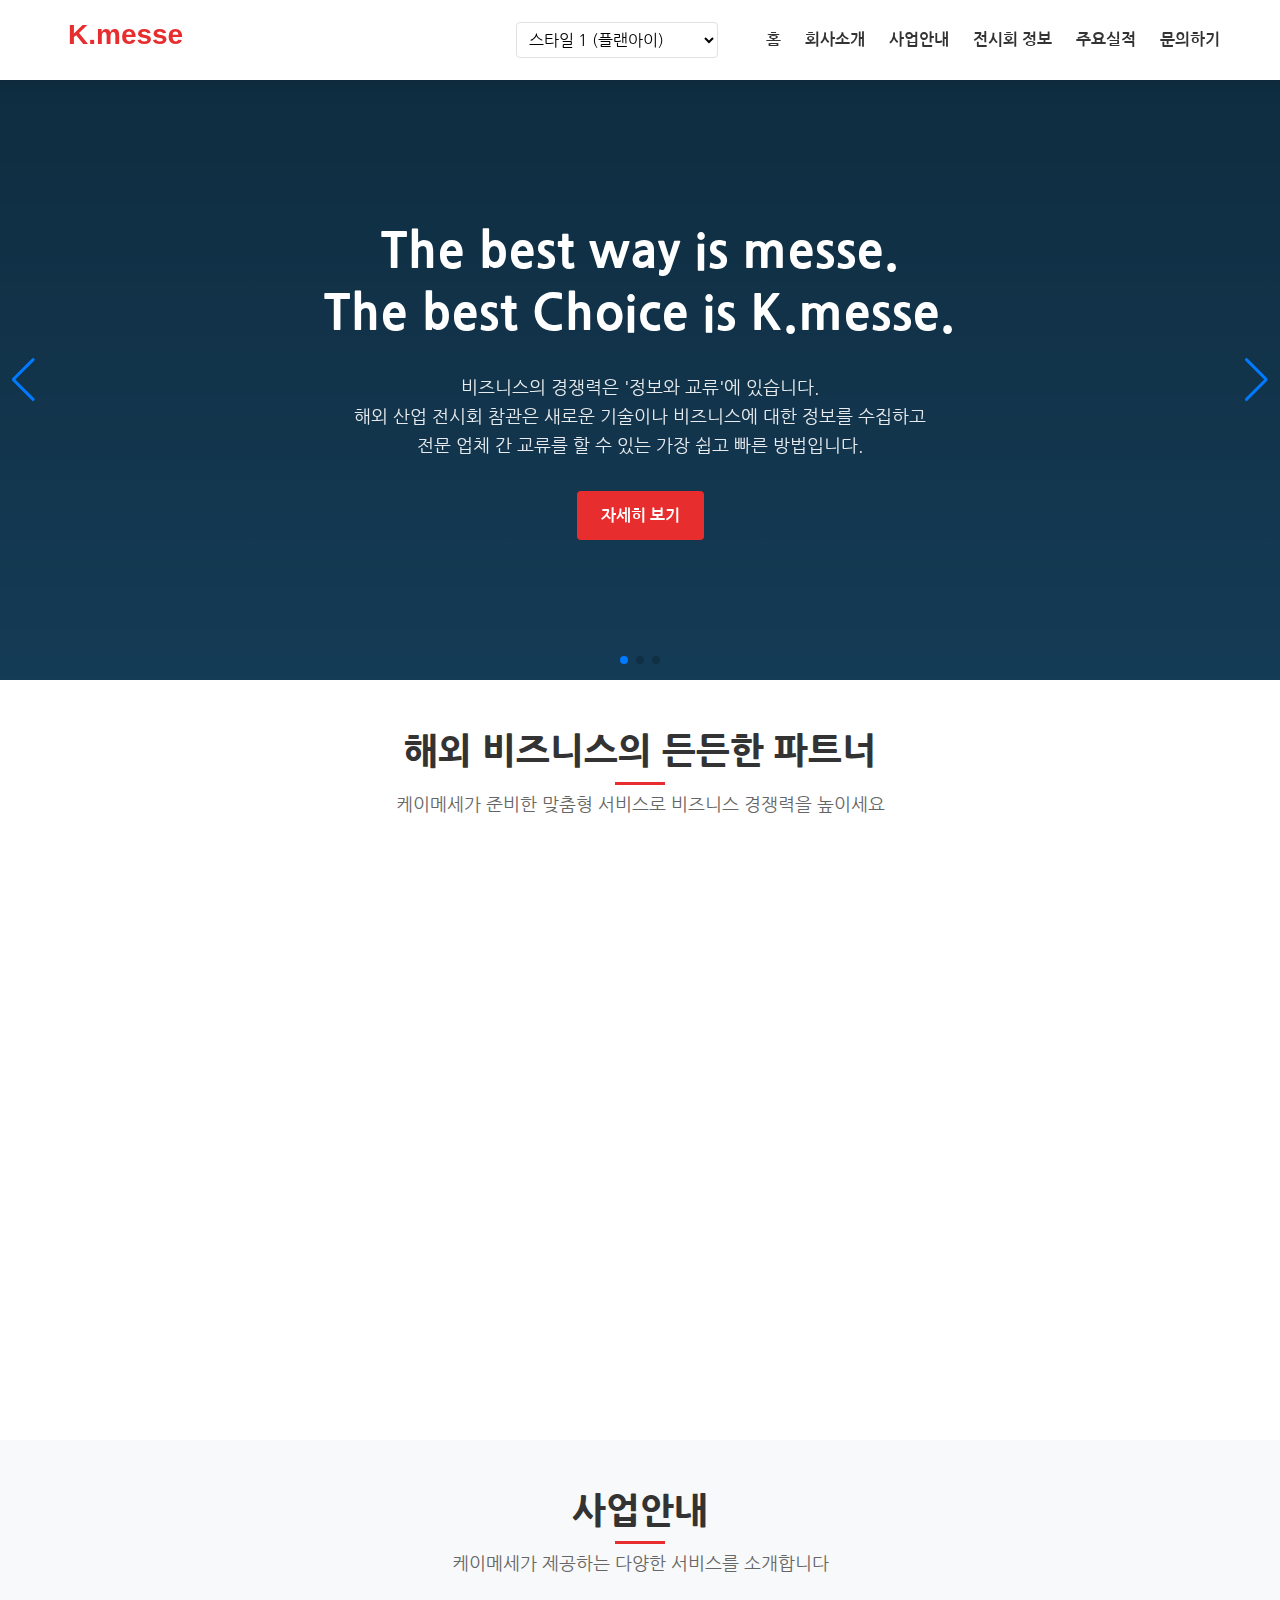
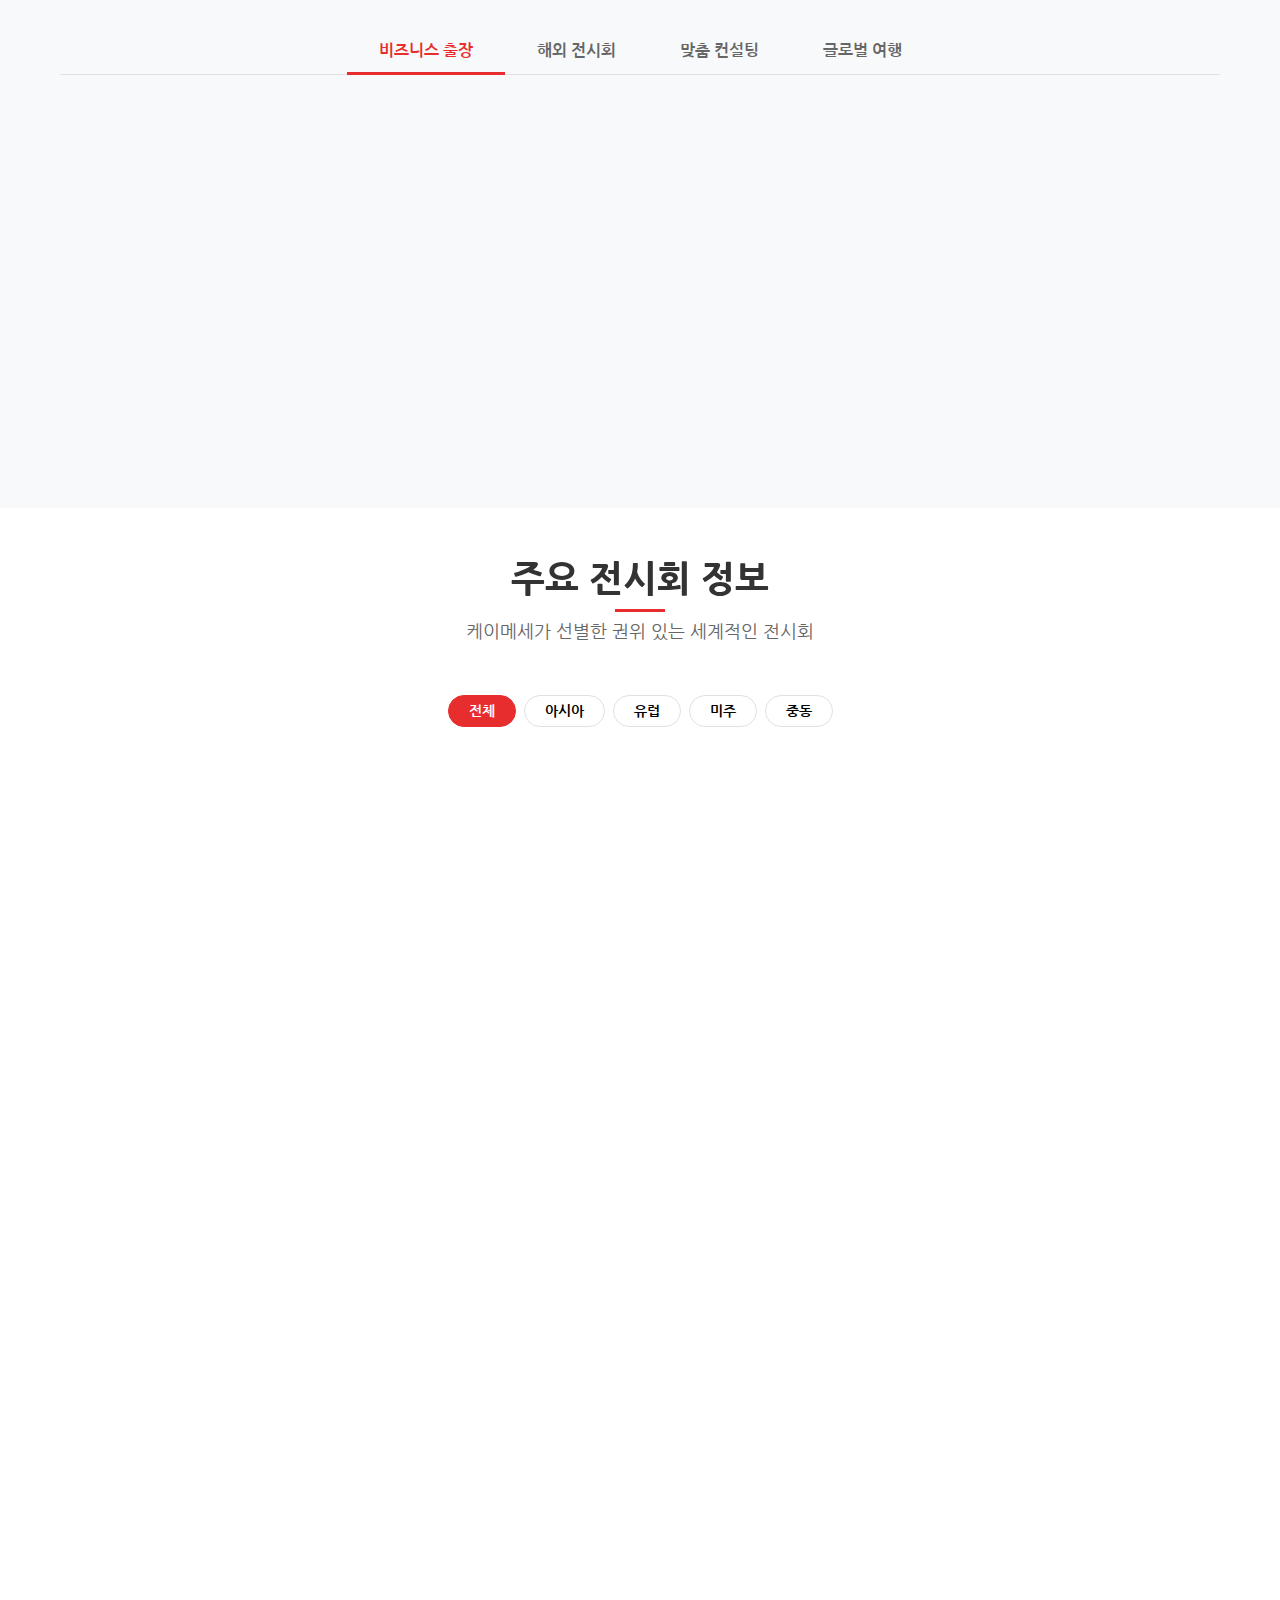
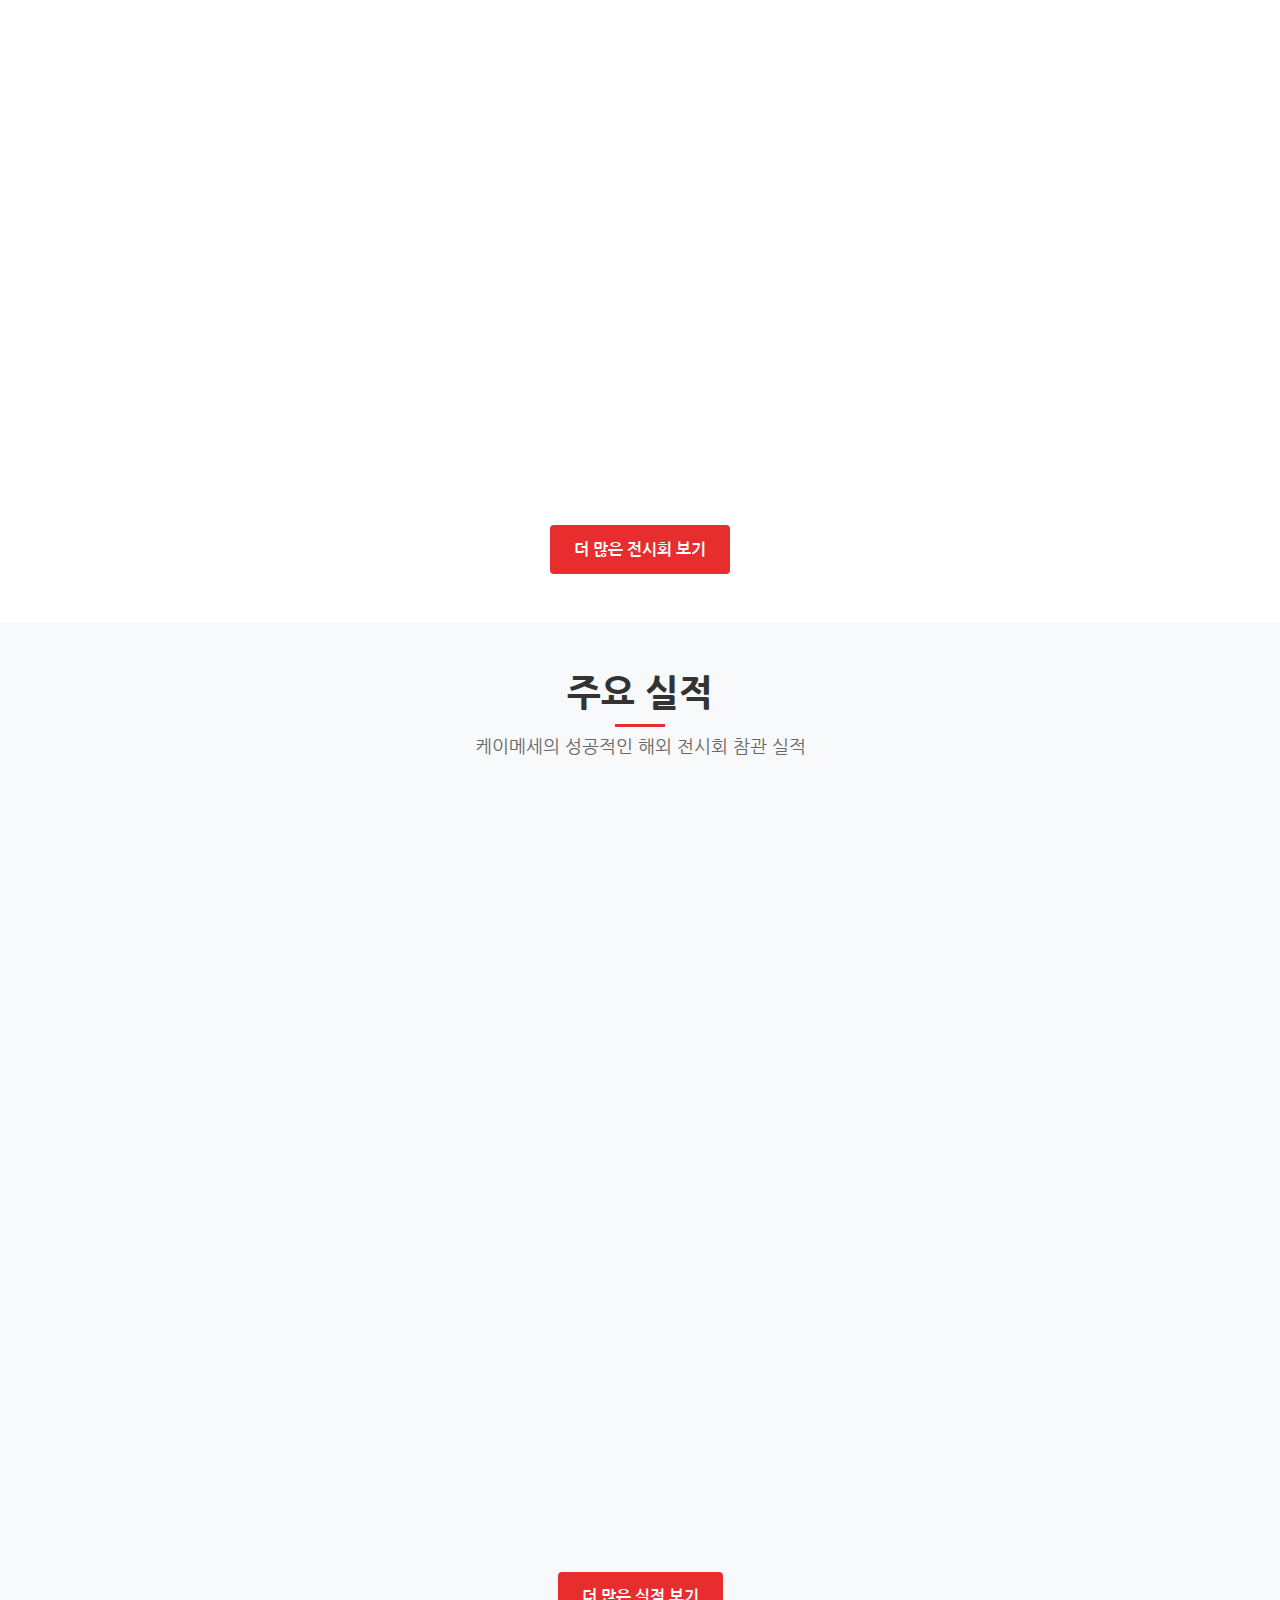
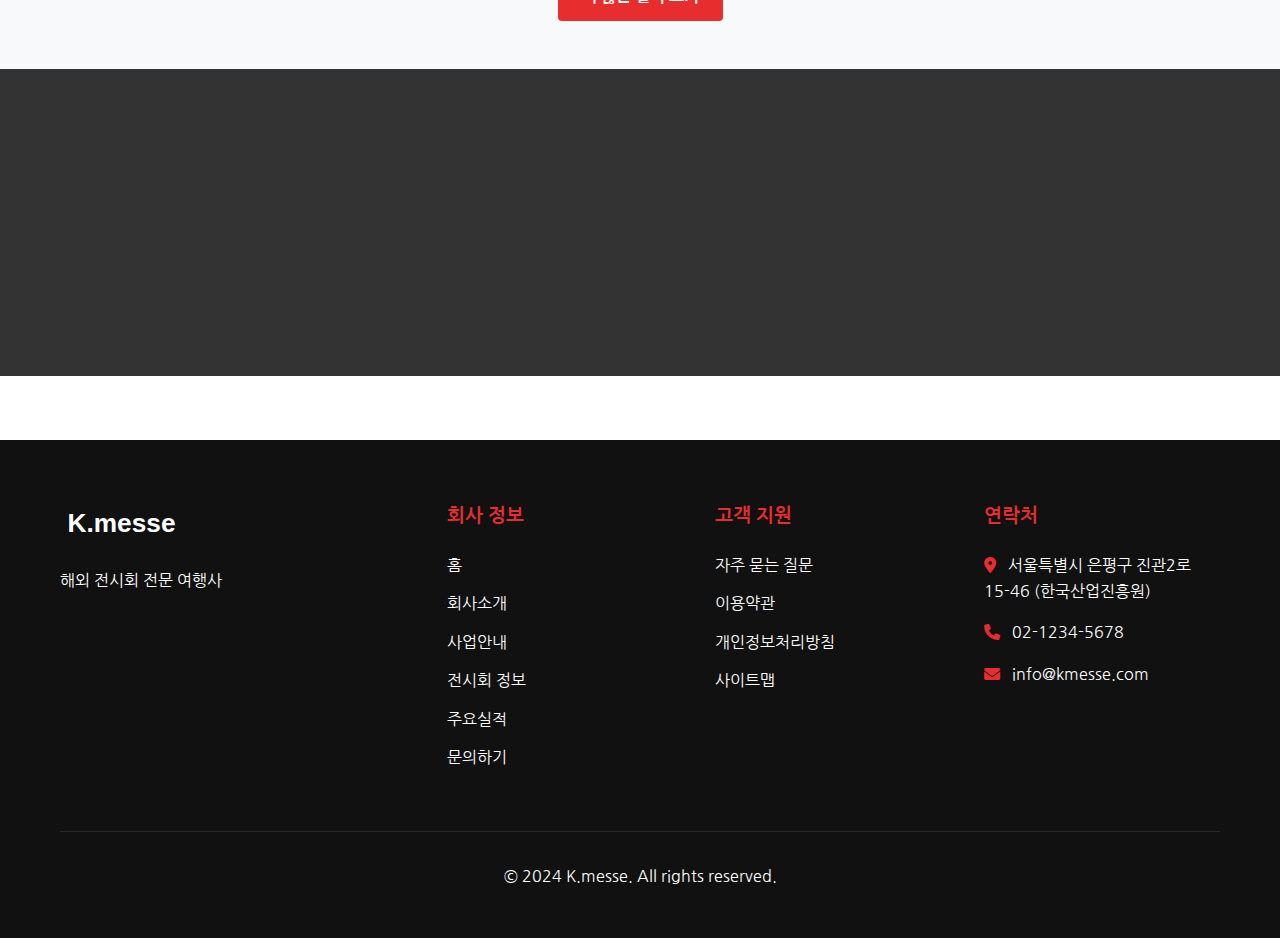
<file: index.html>
<!DOCTYPE html>
<html lang="ko">
	<head>
		<meta charset="UTF-8" />
		<meta
			name="viewport"
			content="width=device-width, initial-scale=1.0" />
		<title>K.messe - 해외 전시회 전문 여행사</title>
		<link
			rel="stylesheet"
			href="assets/css/main.css" />
		<link
			id="theme-style"
			rel="stylesheet"
			href="assets/css/styles/style-clone.css" />
		<link
			href="https://fonts.googleapis.com/css2?family=Nanum+Gothic:wght@400;700;800&display=swap"
			rel="stylesheet" />
		<link
			rel="stylesheet"
			href="https://cdnjs.cloudflare.com/ajax/libs/font-awesome/6.4.0/css/all.min.css" />
		<link
			rel="stylesheet"
			href="https://cdn.jsdelivr.net/npm/swiper@9/swiper-bundle.min.css" />
		<link
			rel="stylesheet"
			href="https://unpkg.com/aos@2.3.1/dist/aos.css" />
	</head>
	<body>
		<div id="header-placeholder"></div>

		<main>
			<!-- 메인 배너 슬라이더 -->
			<section
				id="hero-slider"
				class="swiper-container">
				<div class="swiper-wrapper">
					<div class="swiper-slide">
						<div class="slide-content">
							<div class="container">
								<h1>The best way is messe.<br />The best Choice is K.messe.</h1>
								<p>
									비즈니스의 경쟁력은 '정보와 교류'에 있습니다.<br />해외 산업
									전시회 참관은 새로운 기술이나 비즈니스에 대한 정보를
									수집하고<br />전문 업체 간 교류를 할 수 있는 가장 쉽고 빠른
									방법입니다.
								</p>
								<a
									href="./about/index.html"
									class="btn btn-primary"
									>자세히 보기</a
								>
							</div>
						</div>
						<div
							class="slide-bg"
							style="
								background: linear-gradient(135deg, #e72d2e 0%, #c4171a 100%);
							"></div>
					</div>
					<div class="swiper-slide">
						<div class="slide-content">
							<div class="container">
								<h1>글로벌 비즈니스의 시작</h1>
								<p>
									케이메세는 세계 각지에서 개최되는 산업 전시회를 통해<br />귀사의
									비즈니스가 더욱 발전할 수 있도록 지원합니다.
								</p>
								<a
									href="#services"
									class="btn btn-primary"
									>서비스 알아보기</a
								>
							</div>
						</div>
						<div
							class="slide-bg"
							style="
								background: linear-gradient(135deg, #333333 0%, #111111 100%);
							"></div>
					</div>
					<div class="swiper-slide">
						<div class="slide-content">
							<div class="container">
								<h1>국내 최고의 전문성과 노하우</h1>
								<p>
									당사는 과거 수년간 국내 정상의 경제 전문 일간지인 '매일경제'와
									함께<br />다양한 해외 전시회 행사를 성공적으로 진행해왔습니다.
								</p>
								<a
									href="#achievements"
									class="btn btn-primary"
									>실적 보기</a
								>
							</div>
						</div>
						<div
							class="slide-bg"
							style="
								background: linear-gradient(135deg, #2ecc71 0%, #27ae60 100%);
							"></div>
					</div>
				</div>
				<div class="swiper-pagination"></div>
				<div class="swiper-button-next"></div>
				<div class="swiper-button-prev"></div>
			</section>

			<!-- 비즈니스 소개 섹션 -->
			<section
				id="business-intro"
				class="section-padding">
				<div class="container">
					<div class="section-header">
						<h2>해외 비즈니스의 든든한 파트너</h2>
						<p>케이메세가 준비한 맞춤형 서비스로 비즈니스 경쟁력을 높이세요</p>
					</div>
					<div class="intro-cards">
						<div
							class="intro-card"
							data-aos="fade-up"
							data-aos-delay="100">
							<div class="icon">
								<i class="fas fa-globe"></i>
							</div>
							<h3>글로벌 네트워크</h3>
							<p>
								전 세계 주요 전시회 및 컨퍼런스와의 네트워크를 통해 최상의
								비즈니스 기회를 제공합니다.
							</p>
						</div>
						<div
							class="intro-card"
							data-aos="fade-up"
							data-aos-delay="200">
							<div class="icon">
								<i class="fas fa-briefcase"></i>
							</div>
							<h3>맞춤형 컨설팅</h3>
							<p>
								기업의 니즈에 맞는 맞춤형 전시회 참가 및 참관 컨설팅 서비스를
								제공합니다.
							</p>
						</div>
						<div
							class="intro-card"
							data-aos="fade-up"
							data-aos-delay="300">
							<div class="icon">
								<i class="fas fa-handshake"></i>
							</div>
							<h3>원스톱 서비스</h3>
							<p>
								출장 계획부터 일정별 준비와 진행까지 모든 과정을 체계적으로
								지원합니다.
							</p>
						</div>
						<div
							class="intro-card"
							data-aos="fade-up"
							data-aos-delay="400">
							<div class="icon">
								<i class="fas fa-chart-line"></i>
							</div>
							<h3>비즈니스 성장</h3>
							<p>
								해외 전시회 참가를 통한 비즈니스 확장 및 성장의 기회를
								제공합니다.
							</p>
						</div>
					</div>
				</div>
			</section>

			<!-- 서비스 섹션 -->
			<section
				id="services"
				class="section-padding bg-light">
				<div class="container">
					<div class="section-header">
						<h2>사업안내</h2>
						<p>케이메세가 제공하는 다양한 서비스를 소개합니다</p>
					</div>

					<div class="service-tabs">
						<div class="tab-nav">
							<button
								class="tab-btn active"
								data-tab="business">
								비즈니스 출장
							</button>
							<button
								class="tab-btn"
								data-tab="exhibition">
								해외 전시회
							</button>
							<button
								class="tab-btn"
								data-tab="consulting">
								맞춤 컨설팅
							</button>
							<button
								class="tab-btn"
								data-tab="travel">
								글로벌 여행
							</button>
						</div>

						<div class="tab-content">
							<div
								class="tab-pane active"
								id="business">
								<div class="service-grid">
									<div
										class="service-item"
										data-aos="fade-up">
										<div class="service-icon">
											<i class="fas fa-plane-departure"></i>
										</div>
										<div class="service-info">
											<h3>해외 비즈니스 출장</h3>
											<p>
												해외 산업 전시회 참관 및 참가를 위한 모든 준비 과정을
												지원합니다. 항공, 숙박, 전시회 등록 등 모든 것을 한번에
												해결해 드립니다.
											</p>
										</div>
									</div>
									<div
										class="service-item"
										data-aos="fade-up"
										data-aos-delay="100">
										<div class="service-icon">
											<i class="fas fa-building"></i>
										</div>
										<div class="service-info">
											<h3>맞춤기업연수</h3>
											<p>
												선진기술 벤치마킹 투어와 기업 교육 프로그램을 통해
												기업의 성장을 지원합니다.
											</p>
										</div>
									</div>
									<div
										class="service-item"
										data-aos="fade-up"
										data-aos-delay="200">
										<div class="service-icon">
											<i class="fas fa-chalkboard-teacher"></i>
										</div>
										<div class="service-info">
											<h3>학술 관련 회의</h3>
											<p>
												학술회, 의학회 등 학술 관련 회의 참가를 위한 맞춤형
												서비스를 제공합니다.
											</p>
										</div>
									</div>
									<div
										class="service-item"
										data-aos="fade-up"
										data-aos-delay="300">
										<div class="service-icon">
											<i class="fas fa-passport"></i>
										</div>
										<div class="service-info">
											<h3>비자 및 여권 지원</h3>
											<p>
												여권, 비자 등 해외 출장에 필요한 모든 서류 준비를
												도와드립니다.
											</p>
										</div>
									</div>
								</div>
							</div>

							<div
								class="tab-pane"
								id="exhibition">
								<div class="service-grid">
									<div
										class="service-item"
										data-aos="fade-up">
										<div class="service-icon">
											<i class="fas fa-landmark"></i>
										</div>
										<div class="service-info">
											<h3>해외 전시회 참가</h3>
											<p>
												해외 전시회 참가를 위한 모든 과정을 지원합니다. 부스
												예약부터 물류, 통역까지 모든 것을 책임집니다.
											</p>
										</div>
									</div>
									<div
										class="service-item"
										data-aos="fade-up"
										data-aos-delay="100">
										<div class="service-icon">
											<i class="fas fa-search"></i>
										</div>
										<div class="service-info">
											<h3>전시회 정보 제공</h3>
											<p>
												전 세계에서 개최되는 다양한 산업 전시회에 대한 최신
												정보를 제공합니다.
											</p>
										</div>
									</div>
									<div
										class="service-item"
										data-aos="fade-up"
										data-aos-delay="200">
										<div class="service-icon">
											<i class="fas fa-calendar-alt"></i>
										</div>
										<div class="service-info">
											<h3>연간 전시회 일정</h3>
											<p>
												주요 산업별 연간 전시회 일정 정보를 제공하여 계획 수립에
												도움을 드립니다.
											</p>
										</div>
									</div>
									<div
										class="service-item"
										data-aos="fade-up"
										data-aos-delay="300">
										<div class="service-icon">
											<i class="fas fa-chart-pie"></i>
										</div>
										<div class="service-info">
											<h3>전시회 성과 분석</h3>
											<p>
												전시회 참가 후 성과 분석을 통해 더 나은 비즈니스 전략
												수립을 지원합니다.
											</p>
										</div>
									</div>
								</div>
							</div>

							<div
								class="tab-pane"
								id="consulting">
								<!-- 컨설팅 서비스 내용 -->
								<div class="service-grid">
									<div
										class="service-item"
										data-aos="fade-up">
										<div class="service-icon">
											<i class="fas fa-comments"></i>
										</div>
										<div class="service-info">
											<h3>비즈니스 컨설팅</h3>
											<p>
												해외 시장 진출 및 글로벌 비즈니스 확장을 위한 전문적인
												컨설팅 서비스를 제공합니다.
											</p>
										</div>
									</div>
									<div
										class="service-item"
										data-aos="fade-up"
										data-aos-delay="100">
										<div class="service-icon">
											<i class="fas fa-lightbulb"></i>
										</div>
										<div class="service-info">
											<h3>시장 조사</h3>
											<p>
												글로벌 시장 조사 및 분석을 통해 새로운 비즈니스 기회를
												발굴합니다.
											</p>
										</div>
									</div>
									<div
										class="service-item"
										data-aos="fade-up"
										data-aos-delay="200">
										<div class="service-icon">
											<i class="fas fa-users"></i>
										</div>
										<div class="service-info">
											<h3>네트워킹 지원</h3>
											<p>
												해외 파트너 및 바이어와의 네트워킹을 지원하여 비즈니스
												기회를 확대합니다.
											</p>
										</div>
									</div>
									<div
										class="service-item"
										data-aos="fade-up"
										data-aos-delay="300">
										<div class="service-icon">
											<i class="fas fa-file-contract"></i>
										</div>
										<div class="service-info">
											<h3>계약 자문</h3>
											<p>
												해외 비즈니스 계약 및 협상에 대한 전문적인 자문을
												제공합니다.
											</p>
										</div>
									</div>
								</div>
							</div>

							<div
								class="tab-pane"
								id="travel">
								<!-- 글로벌 여행 서비스 내용 -->
								<div class="service-grid">
									<div
										class="service-item"
										data-aos="fade-up">
										<div class="service-icon">
											<i class="fas fa-suitcase"></i>
										</div>
										<div class="service-info">
											<h3>패키지 여행</h3>
											<p>
												해외 패키지 여행 및 신혼여행 등 다양한 여행 상품을
												제공합니다.
											</p>
										</div>
									</div>
									<div
										class="service-item"
										data-aos="fade-up"
										data-aos-delay="100">
										<div class="service-icon">
											<i class="fas fa-ticket-alt"></i>
										</div>
										<div class="service-info">
											<h3>항공권 예약</h3>
											<p>
												전 세계 항공사의 항공권 예약 및 발권 서비스를
												제공합니다.
											</p>
										</div>
									</div>
									<div
										class="service-item"
										data-aos="fade-up"
										data-aos-delay="200">
										<div class="service-icon">
											<i class="fas fa-hotel"></i>
										</div>
										<div class="service-info">
											<h3>호텔 예약</h3>
											<p>
												전 세계 호텔 예약 서비스를 통해 최적의 숙박 시설을
												제공합니다.
											</p>
										</div>
									</div>
									<div
										class="service-item"
										data-aos="fade-up"
										data-aos-delay="300">
										<div class="service-icon">
											<i class="fas fa-map-marked-alt"></i>
										</div>
										<div class="service-info">
											<h3>맞춤형 여행</h3>
											<p>
												개인 및 단체의 요구에 맞는 맞춤형 여행 계획을 수립해
												드립니다.
											</p>
										</div>
									</div>
								</div>
							</div>
						</div>
					</div>
				</div>
			</section>

			<!-- 전시회 정보 섹션 -->
			<section
				id="exhibitions"
				class="section-padding">
				<div class="container">
					<div class="section-header">
						<h2>주요 전시회 정보</h2>
						<p>케이메세가 선별한 권위 있는 세계적인 전시회</p>
					</div>

					<div class="exhibition-filter">
						<button
							class="filter-btn active"
							data-filter="all">
							전체
						</button>
						<button
							class="filter-btn"
							data-filter="asia">
							아시아
						</button>
						<button
							class="filter-btn"
							data-filter="europe">
							유럽
						</button>
						<button
							class="filter-btn"
							data-filter="america">
							미주
						</button>
						<button
							class="filter-btn"
							data-filter="middle-east">
							중동
						</button>
					</div>

					<div class="exhibition-grid">
						<div
							class="exhibition-card"
							data-category="asia"
							data-aos="fade-up">
							<div class="card-image">
								<div
									style="
										width: 100%;
										height: 200px;
										background-color: #e74c3c;
										display: flex;
										align-items: center;
										justify-content: center;
									">
									<span style="color: white; font-weight: bold; font-size: 18px"
										>식품 & 음료</span
									>
									<div class="card-date">
										<span class="month">MAR</span>
										<span class="days">5-8</span>
									</div>
								</div>
							</div>
							<div class="card-content">
								<span class="card-category">식품 & 음료</span>
								<h3>FOODEX JAPAN</h3>
								<p class="card-location">
									<i class="fas fa-map-marker-alt"></i> 동경, 일본
								</p>
								<p class="card-desc">
									아시아 최대 규모의 식품 및 음료 전문 전시회로, 세계 각국의
									식품 업계 관계자들이 참가합니다.
								</p>
								<a
									href="#"
									class="btn-more"
									>자세히 보기</a
								>
							</div>
						</div>

						<div
							class="exhibition-card"
							data-category="europe"
							data-aos="fade-up"
							data-aos-delay="100">
							<div class="card-image">
								<div
									style="
										width: 100%;
										height: 200px;
										background-color: #3498db;
										display: flex;
										align-items: center;
										justify-content: center;
									">
									<span style="color: white; font-weight: bold; font-size: 18px"
										>산업 기술</span
									>
									<div class="card-date">
										<span class="month">APR</span>
										<span class="days">12-16</span>
									</div>
								</div>
							</div>
							<div class="card-content">
								<span class="card-category">산업 기술</span>
								<h3>Hannover Messe</h3>
								<p class="card-location">
									<i class="fas fa-map-marker-alt"></i> 하노버, 독일
								</p>
								<p class="card-desc">
									세계 최대 규모의 산업 기술 전시회로, 첨단 제조 기술과 자동화
									솔루션을 선보입니다.
								</p>
								<a
									href="#"
									class="btn-more"
									>자세히 보기</a
								>
							</div>
						</div>

						<div
							class="exhibition-card"
							data-category="america"
							data-aos="fade-up"
							data-aos-delay="200">
							<div class="card-image">
								<div
									style="
										width: 100%;
										height: 200px;
										background-color: #2ecc71;
										display: flex;
										align-items: center;
										justify-content: center;
									">
									<span style="color: white; font-weight: bold; font-size: 18px"
										>가전 & 테크</span
									>
									<div class="card-date">
										<span class="month">JAN</span>
										<span class="days">6-9</span>
									</div>
								</div>
							</div>
							<div class="card-content">
								<span class="card-category">가전 & 테크</span>
								<h3>CES</h3>
								<p class="card-location">
									<i class="fas fa-map-marker-alt"></i> 라스베가스, 미국
								</p>
								<p class="card-desc">
									세계 최대 규모의 가전 제품 및 기술 전시회로, 최신 기술
									트렌드를 확인할 수 있습니다.
								</p>
								<a
									href="#"
									class="btn-more"
									>자세히 보기</a
								>
							</div>
						</div>

						<div
							class="exhibition-card"
							data-category="middle-east"
							data-aos="fade-up"
							data-aos-delay="300">
							<div class="card-image">
								<div
									style="
										width: 100%;
										height: 200px;
										background-color: #9b59b6;
										display: flex;
										align-items: center;
										justify-content: center;
									">
									<span style="color: white; font-weight: bold; font-size: 18px"
										>의료 & 헬스케어</span
									>
									<div class="card-date">
										<span class="month">FEB</span>
										<span class="days">1-4</span>
									</div>
								</div>
							</div>
							<div class="card-content">
								<span class="card-category">의료 & 헬스케어</span>
								<h3>Arab Health</h3>
								<p class="card-location">
									<i class="fas fa-map-marker-alt"></i> 두바이, UAE
								</p>
								<p class="card-desc">
									중동 및 아프리카 지역 최대 규모의 의료 및 헬스케어
									전시회입니다.
								</p>
								<a
									href="#"
									class="btn-more"
									>자세히 보기</a
								>
							</div>
						</div>

						<div
							class="exhibition-card"
							data-category="asia"
							data-aos="fade-up"
							data-aos-delay="400">
							<div class="card-image">
								<div
									style="
										width: 100%;
										height: 200px;
										background-color: #f39c12;
										display: flex;
										align-items: center;
										justify-content: center;
									">
									<span style="color: white; font-weight: bold; font-size: 18px"
										>플라스틱 & 고무</span
									>
									<div class="card-date">
										<span class="month">MAY</span>
										<span class="days">17-20</span>
									</div>
								</div>
							</div>
							<div class="card-content">
								<span class="card-category">플라스틱 & 고무</span>
								<h3>CHINAPLAS</h3>
								<p class="card-location">
									<i class="fas fa-map-marker-alt"></i> 상해, 중국
								</p>
								<p class="card-desc">
									아시아 최대 규모의 플라스틱 및 고무 산업 전시회입니다.
								</p>
								<a
									href="#"
									class="btn-more"
									>자세히 보기</a
								>
							</div>
						</div>

						<div
							class="exhibition-card"
							data-category="europe"
							data-aos="fade-up"
							data-aos-delay="500">
							<div class="card-image">
								<div
									style="
										width: 100%;
										height: 200px;
										background-color: #1abc9c;
										display: flex;
										align-items: center;
										justify-content: center;
									">
									<span style="color: white; font-weight: bold; font-size: 18px"
										>소매 & 매장 설비</span
									>
									<div class="card-date">
										<span class="month">FEB</span>
										<span class="days">25-29</span>
									</div>
								</div>
							</div>
							<div class="card-content">
								<span class="card-category">소매 & 매장 설비</span>
								<h3>EUROSHOP</h3>
								<p class="card-location">
									<i class="fas fa-map-marker-alt"></i> 뒤셀도르프, 독일
								</p>
								<p class="card-desc">
									세계 최대 규모의 소매 및 매장 설비 전시회입니다.
								</p>
								<a
									href="#"
									class="btn-more"
									>자세히 보기</a
								>
							</div>
						</div>

						<div
							class="exhibition-card"
							data-category="america"
							data-aos="fade-up"
							data-aos-delay="600">
							<div class="card-image">
								<div
									style="
										width: 100%;
										height: 200px;
										background-color: #d35400;
										display: flex;
										align-items: center;
										justify-content: center;
									">
									<span style="color: white; font-weight: bold; font-size: 18px"
										>건설 & 장비</span
									>
									<div class="card-date">
										<span class="month">MAR</span>
										<span class="days">14-18</span>
									</div>
								</div>
							</div>
							<div class="card-content">
								<span class="card-category">건설 & 장비</span>
								<h3>CONEXPO-CON/AGG</h3>
								<p class="card-location">
									<i class="fas fa-map-marker-alt"></i> 라스베가스, 미국
								</p>
								<p class="card-desc">
									북미 최대 규모의 건설 장비 및 기술 전시회입니다.
								</p>
								<a
									href="#"
									class="btn-more"
									>자세히 보기</a
								>
							</div>
						</div>

						<div
							class="exhibition-card"
							data-category="middle-east"
							data-aos="fade-up"
							data-aos-delay="700">
							<div class="card-image">
								<div
									style="
										width: 100%;
										height: 200px;
										background-color: #34495e;
										display: flex;
										align-items: center;
										justify-content: center;
									">
									<span style="color: white; font-weight: bold; font-size: 18px"
										>IT & 테크</span
									>
									<div class="card-date">
										<span class="month">OCT</span>
										<span class="days">10-14</span>
									</div>
								</div>
							</div>
							<div class="card-content">
								<span class="card-category">IT & 테크</span>
								<h3>GITEX</h3>
								<p class="card-location">
									<i class="fas fa-map-marker-alt"></i> 두바이, UAE
								</p>
								<p class="card-desc">
									중동 및 아프리카 지역 최대 규모의 IT 및 기술 전시회입니다.
								</p>
								<a
									href="#"
									class="btn-more"
									>자세히 보기</a
								>
							</div>
						</div>
					</div>

					<div class="text-center">
						<a
							href="#"
							class="btn btn-primary"
							>더 많은 전시회 보기</a
						>
					</div>
				</div>
			</section>

			<!-- 주요 실적 섹션 -->
			<section
				id="achievements"
				class="section-padding bg-light">
				<div class="container">
					<div class="section-header">
						<h2>주요 실적</h2>
						<p>케이메세의 성공적인 해외 전시회 참관 실적</p>
					</div>

					<div class="achievements-list">
						<div
							class="achievement-item"
							data-aos="fade-up">
							<div class="achievement-year">2022</div>
							<div class="achievement-content">
								<h3>라스베이거스 국제 가전 박람회 참관</h3>
								<p>
									세계 최대 규모의 가전 박람회에서 최신 기술 트렌드를 파악하고
									글로벌 기업들과의 네트워킹 기회를 제공하였습니다.
								</p>
							</div>
						</div>

						<div
							class="achievement-item"
							data-aos="fade-up"
							data-aos-delay="100">
							<div class="achievement-year">2022</div>
							<div class="achievement-content">
								<h3>프랑크푸르트 가정직물 박람회(Heimtextil) 참관</h3>
								<p>
									유럽 최대 규모의 가정용 텍스타일 박람회에서 최신 디자인
									트렌드를 확인하고 글로벌 파트너십을 구축하였습니다.
								</p>
							</div>
						</div>

						<div
							class="achievement-item"
							data-aos="fade-up"
							data-aos-delay="200">
							<div class="achievement-year">2022</div>
							<div class="achievement-content">
								<h3>하노버 DOMOTEX 참관</h3>
								<p>
									세계 최대 규모의 바닥재 및 카페트 전시회에서 최신 제품 및 기술
									정보를 제공하였습니다.
								</p>
							</div>
						</div>

						<div
							class="achievement-item"
							data-aos="fade-up"
							data-aos-delay="300">
							<div class="achievement-year">2021</div>
							<div class="achievement-content">
								<h3>퀼른 국제 가구 박람회(IMM) 참관</h3>
								<p>
									유럽 최대 규모의 가구 박람회에서 최신 디자인 트렌드를 파악하고
									글로벌 네트워킹을 지원하였습니다.
								</p>
							</div>
						</div>

						<div
							class="achievement-item"
							data-aos="fade-up"
							data-aos-delay="400">
							<div class="achievement-year">2021</div>
							<div class="achievement-content">
								<h3>동경 전자제조 및 SMT 박람회(INTERNEPCON JAPAN) 참관</h3>
								<p>
									아시아 최대 규모의 전자제조 전시회에서 최신 기술 및 제품
									정보를 제공하였습니다.
								</p>
							</div>
						</div>
					</div>

					<div class="text-center">
						<a
							href="#"
							class="btn btn-primary"
							>더 많은 실적 보기</a
						>
					</div>
				</div>
			</section>

			<!-- 뉴스레터 구독 섹션 -->
			<section
				id="newsletter"
				class="section-padding">
				<div class="container">
					<div
						class="newsletter-content"
						data-aos="fade-up">
						<h2>전시회 소식 받아보기</h2>
						<p>
							전 세계 주요 전시회 정보와 비즈니스 인사이트를 이메일로
							받아보세요.
						</p>
						<form class="newsletter-form">
							<div class="form-group">
								<input
									type="email"
									placeholder="이메일 주소"
									required />
								<button
									type="submit"
									class="btn btn-primary">
									구독하기
								</button>
							</div>
							<div class="form-check">
								<input
									type="checkbox"
									id="agree"
									required />
								<label for="agree">개인정보 수집 및 이용에 동의합니다.</label>
							</div>
						</form>
					</div>
				</div>
			</section>
		</main>

		<div id="footer-placeholder"></div>

		<!-- 스크립트 -->
		<script src="https://unpkg.com/aos@2.3.1/dist/aos.js"></script>
		<script src="https://cdn.jsdelivr.net/npm/swiper@9/swiper-bundle.min.js"></script>
		<script src="assets/js/components.js"></script>
		<script src="assets/js/dummy-images.js"></script>
		<script src="assets/js/main.js"></script>
		<script src="assets/js/style-switcher.js"></script>
		<script>
			// AOS 애니메이션 초기화
			document.addEventListener("DOMContentLoaded", function () {
				AOS.init({
					duration: 1000,
					once: true,
					offset: 100,
				});
			});
		</script>
	</body>
</html>
</file>
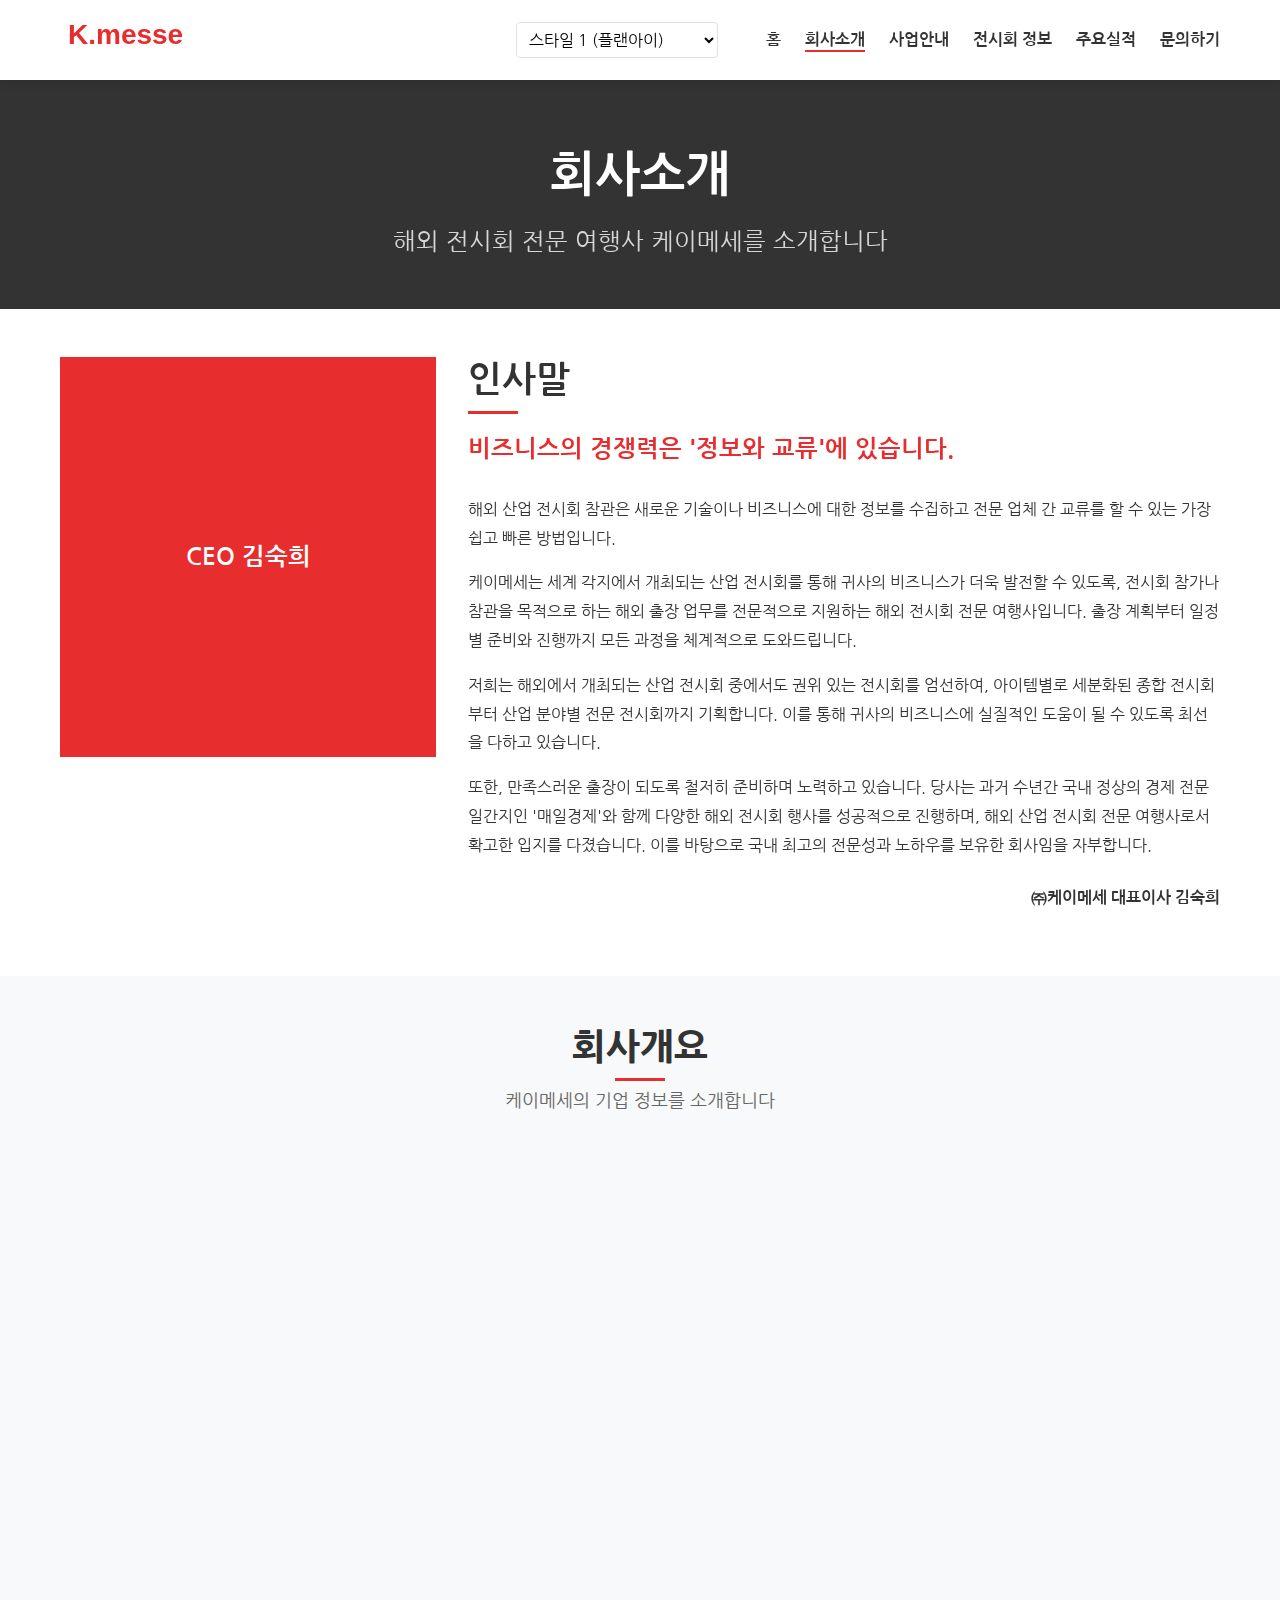
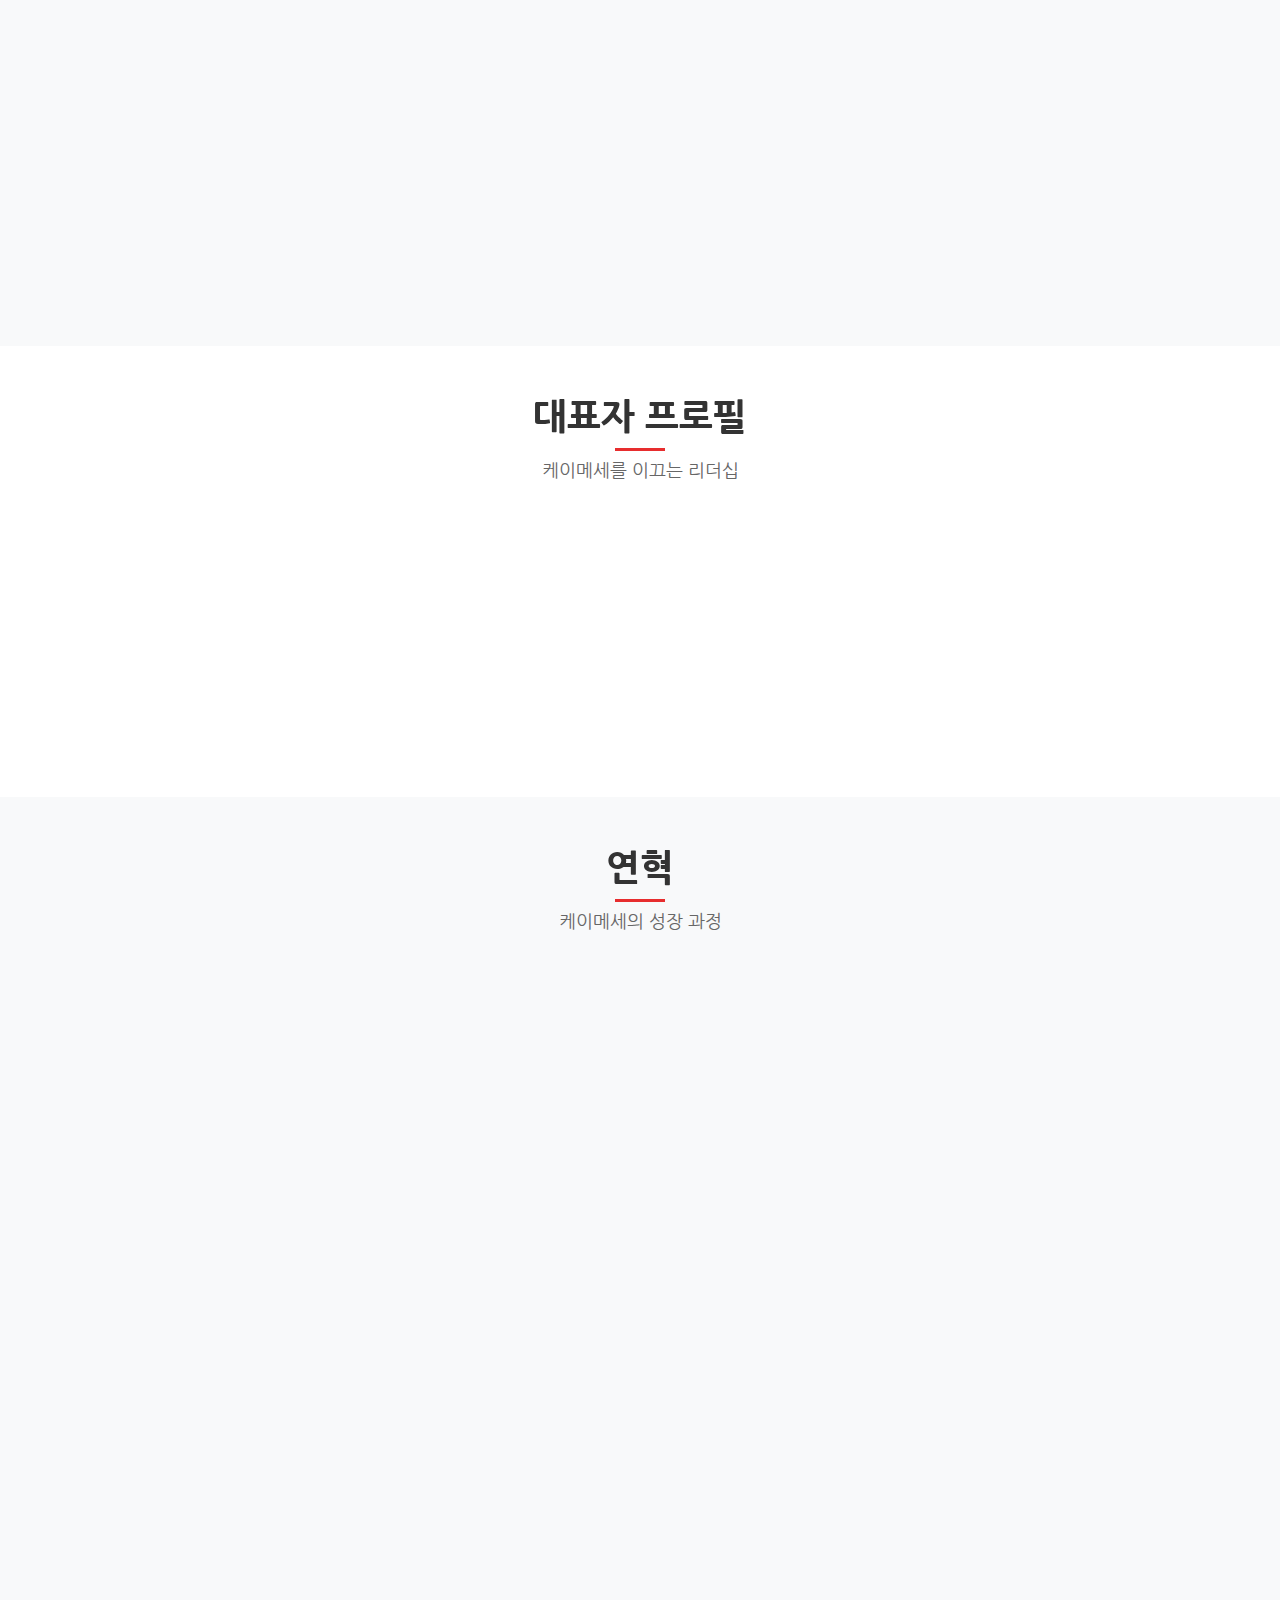
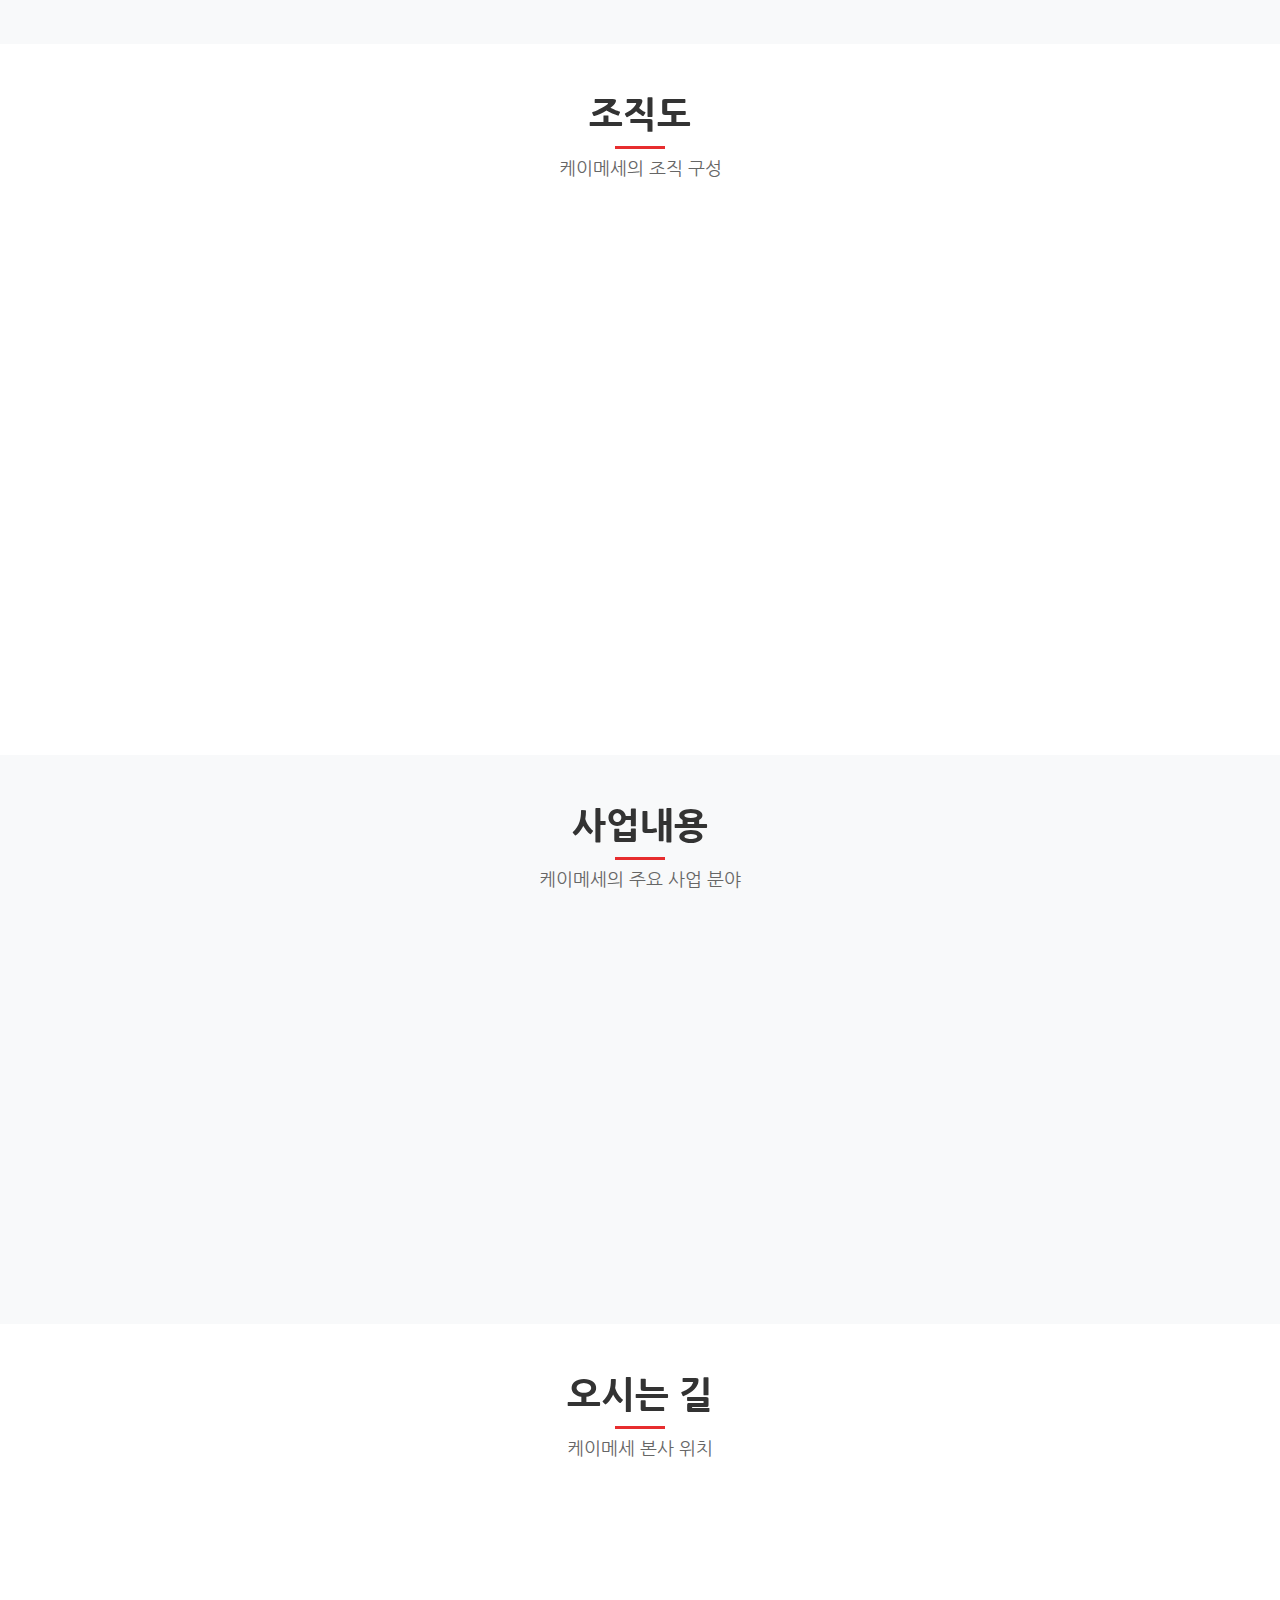
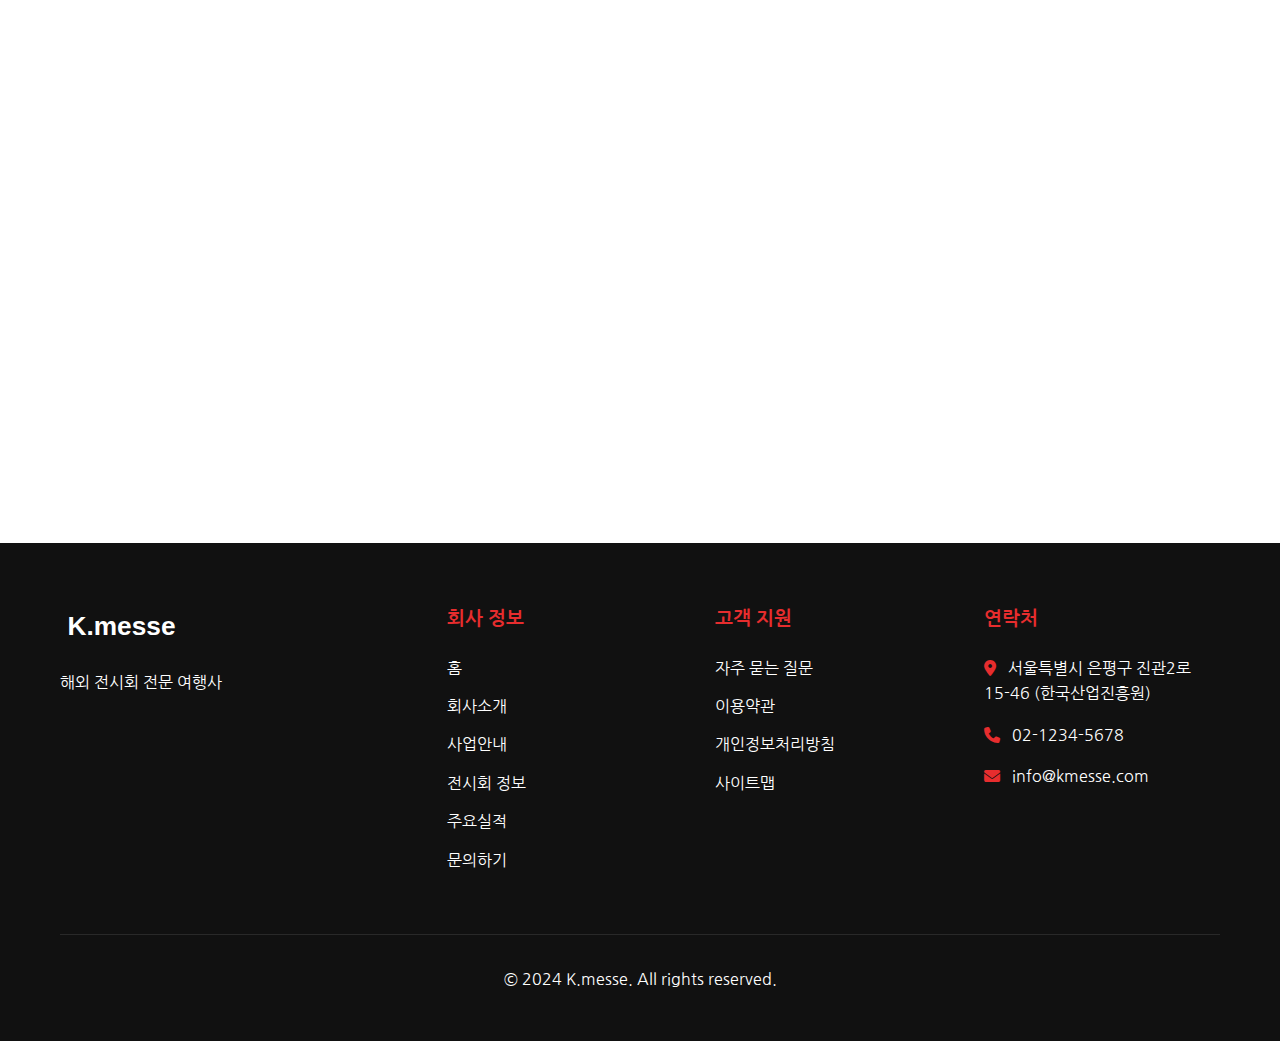
<file: about/index.html>
<!DOCTYPE html>
<html lang="ko">
	<head>
		<meta charset="UTF-8" />
		<meta
			name="viewport"
			content="width=device-width, initial-scale=1.0" />
		<title>회사소개 - K.messe</title>
		<link
			rel="stylesheet"
			href="../assets/css/main.css" />
		<link
			rel="stylesheet"
			href="../assets/css/about.css" />
		<link
			id="theme-style"
			rel="stylesheet"
			href="../assets/css/styles/style-clone.css" />
		<link
			href="https://fonts.googleapis.com/css2?family=Nanum+Gothic:wght@400;700;800&display=swap"
			rel="stylesheet" />
		<link
			rel="stylesheet"
			href="https://cdnjs.cloudflare.com/ajax/libs/font-awesome/6.4.0/css/all.min.css" />
		<link
			rel="stylesheet"
			href="https://unpkg.com/aos@2.3.1/dist/aos.css" />
	</head>
	<body>
		<div id="header-placeholder"></div>

		<main>
			<!-- 페이지 헤더 -->
			<section
				id="page-header"
				class="section-padding">
				<div class="container">
					<div
						class="page-header-content"
						data-aos="fade-up">
						<h1>회사소개</h1>
						<p>해외 전시회 전문 여행사 케이메세를 소개합니다</p>
					</div>
				</div>
			</section>

			<!-- 인사말 섹션 -->
			<section
				id="greeting"
				class="section-padding">
				<div class="container">
					<div class="greeting-content">
						<div
							class="greeting-image"
							data-aos="fade-right">
							<!-- CEO 이미지를 배경색으로 대체 -->
							<div
								style="
									width: 100%;
									height: 400px;
									background-color: #e72d2e;
									display: flex;
									align-items: center;
									justify-content: center;
								">
								<span style="color: white; font-weight: bold; font-size: 24px"
									>CEO 김숙희</span
								>
							</div>
						</div>
						<div
							class="greeting-text"
							data-aos="fade-left">
							<h2>인사말</h2>
							<p class="highlight">
								비즈니스의 경쟁력은 '정보와 교류'에 있습니다.
							</p>
							<p>
								해외 산업 전시회 참관은 새로운 기술이나 비즈니스에 대한 정보를
								수집하고 전문 업체 간 교류를 할 수 있는 가장 쉽고 빠른
								방법입니다.
							</p>
							<p>
								케이메세는 세계 각지에서 개최되는 산업 전시회를 통해 귀사의
								비즈니스가 더욱 발전할 수 있도록, 전시회 참가나 참관을 목적으로
								하는 해외 출장 업무를 전문적으로 지원하는 해외 전시회 전문
								여행사입니다. 출장 계획부터 일정별 준비와 진행까지 모든 과정을
								체계적으로 도와드립니다.
							</p>
							<p>
								저희는 해외에서 개최되는 산업 전시회 중에서도 권위 있는 전시회를
								엄선하여, 아이템별로 세분화된 종합 전시회부터 산업 분야별 전문
								전시회까지 기획합니다. 이를 통해 귀사의 비즈니스에 실질적인
								도움이 될 수 있도록 최선을 다하고 있습니다.
							</p>
							<p>
								또한, 만족스러운 출장이 되도록 철저히 준비하며 노력하고
								있습니다. 당사는 과거 수년간 국내 정상의 경제 전문 일간지인
								'매일경제'와 함께 다양한 해외 전시회 행사를 성공적으로 진행하며,
								해외 산업 전시회 전문 여행사로서 확고한 입지를 다졌습니다. 이를
								바탕으로 국내 최고의 전문성과 노하우를 보유한 회사임을
								자부합니다.
							</p>
							<p class="signature">㈜케이메세 대표이사 김숙희</p>
						</div>
					</div>
				</div>
			</section>

			<!-- 회사 개요 섹션 -->
			<section
				id="company-overview"
				class="section-padding bg-light">
				<div class="container">
					<div class="section-header">
						<h2>회사개요</h2>
						<p>케이메세의 기업 정보를 소개합니다</p>
					</div>

					<div
						class="overview-content"
						data-aos="fade-up">
						<div class="overview-table">
							<div class="table-row">
								<div class="table-cell header">업체명</div>
								<div class="table-cell">주식회사 케이메세</div>
							</div>
							<div class="table-row">
								<div class="table-cell header">업종</div>
								<div class="table-cell">국외여행업</div>
							</div>
							<div class="table-row">
								<div class="table-cell header">설립일</div>
								<div class="table-cell">2003. 05. 13</div>
							</div>
							<div class="table-row">
								<div class="table-cell header">대표자</div>
								<div class="table-cell">김숙희</div>
							</div>
							<div class="table-row">
								<div class="table-cell header">자본금</div>
								<div class="table-cell">1억원</div>
							</div>
							<div class="table-row">
								<div class="table-cell header">주소</div>
								<div class="table-cell">
									10564 경기도 고양시 덕양구 원흥3로 16, 401호(원흥동
									KB중앙타워)
								</div>
							</div>
						</div>

						<div
							class="overview-ci"
							data-aos="fade-up">
							<h3>CI</h3>
							<div class="ci-image">
								<img
									src="data:image/svg+xml,%3Csvg xmlns='http://www.w3.org/2000/svg' viewBox='0 0 300 100'%3E%3Ctext x='10' y='50' fill='%23e72d2e' font-family='Arial' font-weight='bold' font-size='40'%3EK.messe%3C/text%3E%3Ctext x='10' y='80' fill='%23333' font-family='Arial' font-size='15'%3E해외 전시회 전문 여행사%3C/text%3E%3C/svg%3E"
									alt="K.messe CI" />
							</div>
							<p class="ci-desc">
								비즈니스를 위한 해외전시회 전문 여행사로서 언제나 변함 없이
								고객만족을 실천할 수 있도록 진정한 해외전시회 전문 여행사가
								되고자 하는 의지를 담음
							</p>
						</div>
					</div>
				</div>
			</section>

			<!-- 대표자 프로필 섹션 -->
			<section
				id="ceo-profile"
				class="section-padding">
				<div class="container">
					<div class="section-header">
						<h2>대표자 프로필</h2>
						<p>케이메세를 이끄는 리더십</p>
					</div>

					<div
						class="profile-content"
						data-aos="fade-up">
						<div class="profile-table">
							<div class="table-row">
								<div class="table-cell header">성명</div>
								<div class="table-cell">김숙희</div>
							</div>
							<div class="table-row">
								<div class="table-cell header">이력</div>
								<div class="table-cell">
									<ul>
										<li>매일경제신문사 해외전시부 (주)국제메세 근무</li>
										<li>(주)웹투어 해외영업부 근무</li>
										<li>(주)천도관광 근무</li>
										<li>(주)금호아시아나 근무</li>
									</ul>
								</div>
							</div>
						</div>
					</div>
				</div>
			</section>

			<!-- 연혁 섹션 -->
			<section
				id="history"
				class="section-padding bg-light">
				<div class="container">
					<div class="section-header">
						<h2>연혁</h2>
						<p>케이메세의 성장 과정</p>
					</div>

					<div
						class="history-timeline"
						data-aos="fade-up">
						<div class="timeline-item">
							<div class="timeline-dot"></div>
							<div class="timeline-date">2003.4</div>
							<div class="timeline-content">
								<h3>매일경제신문사 전시사업부에서 독립</h3>
							</div>
						</div>

						<div class="timeline-item">
							<div class="timeline-dot"></div>
							<div class="timeline-date">2003.5</div>
							<div class="timeline-content">
								<h3>회사 설립, 대표이사 장옥자 취임</h3>
							</div>
						</div>

						<div class="timeline-item">
							<div class="timeline-dot"></div>
							<div class="timeline-date">2003.5</div>
							<div class="timeline-content">
								<h3>관광사업등록증 취득</h3>
							</div>
						</div>

						<div class="timeline-item">
							<div class="timeline-dot"></div>
							<div class="timeline-date">2003.5</div>
							<div class="timeline-content">
								<h3>서울시광광협회 등록</h3>
							</div>
						</div>

						<div class="timeline-item">
							<div class="timeline-dot"></div>
							<div class="timeline-date">2004.3</div>
							<div class="timeline-content">
								<h3>대표이사 김숙희 취임</h3>
							</div>
						</div>

						<div class="timeline-item">
							<div class="timeline-dot"></div>
							<div class="timeline-date">2004.9</div>
							<div class="timeline-content">
								<h3>정보통신부 업무제휴</h3>
							</div>
						</div>

						<div class="timeline-item">
							<div class="timeline-dot"></div>
							<div class="timeline-date">2005.3</div>
							<div class="timeline-content">
								<h3>한국디자인진흥원 업무제휴</h3>
							</div>
						</div>

						<div class="timeline-item">
							<div class="timeline-dot"></div>
							<div class="timeline-date">2005.8</div>
							<div class="timeline-content">
								<h3>대만무역센터 서울사무소 업무제휴</h3>
							</div>
						</div>
					</div>
				</div>
			</section>

			<!-- 조직도 섹션 -->
			<section
				id="organization"
				class="section-padding">
				<div class="container">
					<div class="section-header">
						<h2>조직도</h2>
						<p>케이메세의 조직 구성</p>
					</div>

					<div
						class="organization-chart"
						data-aos="fade-up">
						<div class="org-level level-1">
							<div class="org-box">
								<h3>대표이사</h3>
								<p>김숙희</p>
							</div>
						</div>

						<div class="org-level level-2">
							<div class="org-box">
								<h3>항공사업부</h3>
								<ul>
									<li>항공권</li>
									<li>예약</li>
									<li>발권</li>
								</ul>
							</div>

							<div class="org-box">
								<h3>해외여행사업부</h3>
								<ul>
									<li>해외여행 / 패키지</li>
									<li>여권 / 비자</li>
									<li>호텔예약</li>
								</ul>
							</div>

							<div class="org-box">
								<h3>해외전시사업부</h3>
								<ul>
									<li>해외전시참가기획</li>
									<li>기업연수프로그램</li>
									<li>학술관련여행사업</li>
								</ul>
							</div>

							<div class="org-box">
								<h3>전략기획</h3>
								<ul>
									<li>전략기획</li>
									<li>업무제휴</li>
									<li>마케팅 홍보</li>
								</ul>
							</div>
						</div>

						<div class="org-level level-3">
							<div class="org-box">
								<h3>관리</h3>
								<p>재무 / 회계 / 총무</p>
							</div>
						</div>
					</div>
				</div>
			</section>

			<!-- 사업내용 섹션 -->
			<section
				id="business-content"
				class="section-padding bg-light">
				<div class="container">
					<div class="section-header">
						<h2>사업내용</h2>
						<p>케이메세의 주요 사업 분야</p>
					</div>

					<div
						class="business-cards"
						data-aos="fade-up">
						<div class="business-card">
							<div class="card-icon">
								<i class="fas fa-plane-departure"></i>
							</div>
							<h3>해외 비즈니스 출장 관련 여행 서비스</h3>
							<ul>
								<li>해외전시회, 컨퍼런스, 세미나 참가</li>
								<li>맞춤기업연수(선진기술 벤치마킹 투어)</li>
								<li>선진기업교육 기획(선진기업 방문 및 교육 일정 참가)</li>
								<li>학술 관련 회의 참가(학술회, 의학회 등)</li>
							</ul>
						</div>

						<div class="business-card">
							<div class="card-icon">
								<i class="fas fa-globe"></i>
							</div>
							<h3>글로벌 여행 기획 및 맞춤형 컨설팅 서비스</h3>
							<ul>
								<li>해외 패키지 여행 및 신혼여행</li>
								<li>해외 항공권 발권 및 호텔 예약</li>
								<li>기타 해외 여행관련 업무 대행(여권, 비자수속)</li>
							</ul>
						</div>
					</div>
				</div>
			</section>

			<!-- 지도 섹션 -->
			<section
				id="map"
				class="section-padding">
				<div class="container">
					<div class="section-header">
						<h2>오시는 길</h2>
						<p>케이메세 본사 위치</p>
					</div>

					<div
						class="map-content"
						data-aos="fade-up">
						<div class="map-container">
							<!-- 지도 API 영역 -->
							<iframe
								src="https://www.google.com/maps/embed?pb=!1m18!1m12!1m3!1d3157.2239976865766!2d126.9175!3d37.6368!2m3!1f0!2f0!3f0!3m2!1i1024!2i768!4f13.1!3m3!1m2!1s0x0%3A0x0!2zMzfCsDM4JzEyLjUiTiAxMjbCsDU1JzAzLjAiRQ!5e0!3m2!1sko!2skr!4v1617095123456!5m2!1sko!2skr"
								width="100%"
								height="450"
								style="border: 0"
								allowfullscreen=""
								loading="lazy"></iframe>
						</div>

						<div class="address-info">
							<h3>주소</h3>
							<p>
								<i class="fas fa-map-marker-alt"></i> 10564 경기도 고양시 덕양구
								원흥3로 16, 401호(원흥동 KB중앙타워)
							</p>

							<h3>연락처</h3>
							<p><i class="fas fa-phone"></i> 02-1234-5678</p>
							<p><i class="fas fa-envelope"></i> info@kmesse.co.kr</p>

							<h3>오시는 방법</h3>
							<div class="transportation">
								<div class="transport-item">
									<h4><i class="fas fa-subway"></i> 지하철</h4>
									<p>3호선 원흥역 2번 출구에서 도보 5분</p>
								</div>

								<div class="transport-item">
									<h4><i class="fas fa-bus"></i> 버스</h4>
									<p>간선버스: 003, 707, 708</p>
									<p>지선버스: 7727, 7728</p>
								</div>
							</div>
						</div>
					</div>
				</div>
			</section>
		</main>

		<div id="footer-placeholder"></div>

		<!-- 스크립트 -->
		<script src="https://unpkg.com/aos@2.3.1/dist/aos.js"></script>
		<script src="../assets/js/components.js"></script>
		<script src="../assets/js/dummy-images.js"></script>
		<script src="../assets/js/main.js"></script>
		<script src="../assets/js/style-switcher.js"></script>
		<script>
			document.addEventListener("DOMContentLoaded", function () {
				// AOS 초기화
				AOS.init({
					duration: 1000,
					once: true,
					offset: 100,
				});

				// 네비게이션 링크 수정
				const servicesLink = document.getElementById("services-link");
				const exhibitionsLink = document.getElementById("exhibitions-link");
				const achievementsLink = document.getElementById("achievements-link");
				const contactLink = document.getElementById("contact-link");

				// 메인 페이지의 섹션으로 이동하는 링크 수정
				const links = [
					servicesLink,
					exhibitionsLink,
					achievementsLink,
					contactLink,
				];
				links.forEach((link) => {
					if (link) {
						const href = link.getAttribute("href");
						if (href.startsWith("#")) {
							link.href = "../index.html" + href;
						}
					}
				});
			});
		</script>
	</body>
</html>
</file>
<file: assets/css/main.css>
/* =========================================
   main.css 기본 스타일
   ========================================= */
:root {
	/* 브랜드 색상 */
	--primary-color: #e72d2e;
	--primary-dark: #c4171a;
	--primary-light: #ff5f60;
	--secondary-color: #333333;
	--text-color: #333333;
	--text-light: #666666;
	--light-bg: #f8f9fa;
	--white: #ffffff;
	--dark: #111111;
	--border-color: #e1e1e1;

	/* 폰트 크기 */
	--font-xl: 3rem; /* 48px */
	--font-lg: 2.25rem; /* 36px */
	--font-md: 1.5rem; /* 24px */
	--font-sm: 1.125rem; /* 18px */
	--font-xs: 1rem; /* 16px */
	--font-xxs: 0.875rem; /* 14px */

	/* 여백 */
	--spacing-xs: 0.5rem; /* 8px */
	--spacing-sm: 1rem; /* 16px */
	--spacing-md: 1.5rem; /* 24px */
	--spacing-lg: 2rem; /* 32px */
	--spacing-xl: 3rem; /* 48px */
	--spacing-xxl: 4rem; /* 64px */

	/* 기타 */
	--border-radius: 4px;
	--box-shadow: 0 4px 20px rgba(0, 0, 0, 0.08);
	--transition: all 0.3s ease;

	/* 반응형 브레이크포인트 */
	--mobile-width: 767px;
	--tablet-width: 1280px;
}

* {
	margin: 0;
	padding: 0;
	box-sizing: border-box;
}

body {
	font-family: "Nanum Gothic", sans-serif;
	font-size: var(--font-xs);
	line-height: 1.6;
	color: var(--text-color);
	background-color: var(--white);
	overflow-y: scroll;
}

h1,
h2,
h3,
h4,
h5,
h6 {
	margin-bottom: var(--spacing-sm);
	font-weight: 700;
	line-height: 1.3;
}

h1 {
	font-size: var(--font-xl);
}

h2 {
	font-size: var(--font-lg);
}

h3 {
	font-size: var(--font-md);
}

p {
	margin-bottom: var(--spacing-sm);
}

ul,
ol {
	list-style: none;
}

a {
	text-decoration: none;
	color: var(--text-color);
	transition: var(--transition);
}

a:hover {
	color: var(--primary-color);
}

img {
	max-width: 100%;
	height: auto;
}

button,
input,
select,
textarea {
	font-family: inherit;
	font-size: inherit;
}

button {
	cursor: pointer;
}

.container {
	width: 100%;
	max-width: 1280px;
	margin: 0 auto;
	padding: 0 var(--spacing-sm);
}

.section-padding {
	padding: var(--spacing-xl) 0;
}

.bg-light {
	background-color: var(--light-bg);
}

.text-center {
	text-align: center;
}

.btn {
	display: inline-block;
	padding: 0.75rem 1.5rem;
	border-radius: var(--border-radius);
	font-weight: 700;
	text-align: center;
	transition: var(--transition);
	border: none;
}

.btn-primary {
	background-color: var(--primary-color);
	color: var(--white);
}

.btn-primary:hover {
	background-color: var(--primary-dark);
	color: var(--white);
}

.btn-outline {
	background-color: transparent;
	border: 2px solid var(--primary-color);
	color: var(--primary-color);
}

.btn-outline:hover {
	background-color: var(--primary-color);
	color: var(--white);
}

/* =========================================
   헤더 스타일
   ========================================= */
#site-header {
	position: fixed;
	top: 0;
	left: 0;
	width: 100%;
	z-index: 1000;
	background-color: var(--white);
	box-shadow: 0 2px 10px rgba(0, 0, 0, 0.1);
	transition: var(--transition);
}

.header-inner {
	display: flex;
	align-items: center;
	justify-content: space-between;
	height: 80px;
}

.logo {
	display: flex;
	align-items: center;
}

.logo img {
	height: 40px;
}

.style-switcher {
	margin-left: auto;
	margin-right: var(--spacing-md);
}

#theme-selector {
	padding: 0.5rem;
	border: 1px solid var(--border-color);
	border-radius: var(--border-radius);
	background-color: var(--white);
}

.main-nav {
	display: flex;
	align-items: center;
}

.nav-list {
	display: flex;
}

.nav-list li {
	margin-left: var(--spacing-md);
}

.nav-list a {
	font-weight: 700;
	position: relative;
}

.nav-list a::after {
	content: "";
	position: absolute;
	bottom: -5px;
	left: 0;
	width: 0;
	height: 2px;
	background-color: var(--primary-color);
	transition: var(--transition);
}

.nav-list a:hover::after,
.nav-list a.active::after {
	width: 100%;
}

.menu-toggle {
	display: none;
	background: none;
	border: none;
	width: 30px;
	height: 24px;
	position: relative;
	z-index: 2000;
}

.menu-toggle span {
	display: block;
	width: 100%;
	height: 2px;
	background-color: var(--text-color);
	position: absolute;
	left: 0;
	transition: var(--transition);
}

.menu-toggle span:first-child {
	top: 0;
}

.menu-toggle span:nth-child(2) {
	top: 50%;
	transform: translateY(-50%);
}

.menu-toggle span:last-child {
	bottom: 0;
}

.menu-toggle.active span:first-child {
	top: 50%;
	transform: translateY(-50%) rotate(45deg);
}

.menu-toggle.active span:nth-child(2) {
	opacity: 0;
}

.menu-toggle.active span:last-child {
	bottom: 50%;
	transform: translateY(50%) rotate(-45deg);
}

/* =========================================
   슬라이더 스타일
   ========================================= */
#hero-slider {
	position: relative;
	width: 100%;
	height: 100vh;
	overflow: hidden;
	margin-top: 80px;
}

.swiper-slide {
	position: relative;
	width: 100%;
	height: 100%;
}

.slide-bg {
	position: absolute;
	top: 0;
	left: 0;
	width: 100%;
	height: 100%;
	z-index: -1;
}

.slide-bg::before {
	content: "";
	position: absolute;
	top: 0;
	left: 0;
	width: 100%;
	height: 100%;
	background: rgba(0, 0, 0, 0.3);
}

.slide-content {
	position: relative;
	z-index: 1;
	height: 100%;
	display: flex;
	align-items: center;
	color: var(--white);
	text-align: center;
	padding: 0 var(--spacing-md);
}

.slide-content h1 {
	font-size: var(--font-xl);
	margin-bottom: var(--spacing-md);
	letter-spacing: 1px;
}

.slide-content p {
	font-size: var(--font-sm);
	margin-bottom: var(--spacing-lg);
	max-width: 800px;
}

.swiper-button-next,
.swiper-button-prev {
	color: var(--white);
}

.swiper-pagination-bullet {
	background: var(--white);
	opacity: 0.6;
}

.swiper-pagination-bullet-active {
	background: var(--primary-color);
	opacity: 1;
}

/* =========================================
   섹션 헤더 스타일
   ========================================= */
.section-header {
	text-align: center;
	margin-bottom: var(--spacing-xl);
}

.section-header h2 {
	position: relative;
	display: inline-block;
	margin-bottom: var(--spacing-sm);
	font-weight: 800;
}

.section-header h2::after {
	content: "";
	position: absolute;
	bottom: -10px;
	left: 50%;
	transform: translateX(-50%);
	width: 50px;
	height: 3px;
	background-color: var(--primary-color);
}

.section-header p {
	color: var(--text-light);
	font-size: var(--font-sm);
}

/* =========================================
   비즈니스 소개 카드 스타일
   ========================================= */
.intro-cards {
	display: grid;
	grid-template-columns: repeat(4, 1fr);
	gap: var(--spacing-md);
}

.intro-card {
	background-color: var(--white);
	padding: var(--spacing-lg);
	border-radius: var(--border-radius);
	box-shadow: var(--box-shadow);
	text-align: center;
	transition: var(--transition);
	min-height: 250px;
	display: flex;
	flex-direction: column;
	align-items: center;
	justify-content: center;
}

.intro-card:hover {
	transform: translateY(-10px);
}

.intro-card .icon {
	font-size: 2.5rem;
	margin-bottom: var(--spacing-sm);
	color: var(--primary-color);
	height: 60px;
	width: 60px;
	display: flex;
	align-items: center;
	justify-content: center;
	border-radius: 50%;
	background-color: rgba(231, 45, 46, 0.1);
	margin-bottom: var(--spacing-md);
}

.intro-card h3 {
	margin-bottom: var(--spacing-sm);
	font-size: var(--font-sm);
}

.intro-card p {
	color: var(--text-light);
	font-size: var(--font-xxs);
}

/* =========================================
   서비스 탭 스타일
   ========================================= */
.service-tabs {
	margin-top: var(--spacing-lg);
}

.tab-nav {
	display: flex;
	justify-content: center;
	margin-bottom: var(--spacing-lg);
	border-bottom: 1px solid var(--border-color);
}

.tab-btn {
	padding: var(--spacing-sm) var(--spacing-lg);
	background: none;
	border: none;
	font-weight: 700;
	color: var(--text-light);
	position: relative;
}

.tab-btn::after {
	content: "";
	position: absolute;
	bottom: -1px;
	left: 0;
	width: 0;
	height: 3px;
	background-color: var(--primary-color);
	transition: var(--transition);
}

.tab-btn.active {
	color: var(--primary-color);
}

.tab-btn.active::after {
	width: 100%;
}

.tab-content {
	padding: var(--spacing-md) 0;
}

.tab-pane {
	display: none;
}

.tab-pane.active {
	display: block;
}

.service-grid {
	display: grid;
	grid-template-columns: repeat(2, 1fr);
	gap: var(--spacing-md);
}

.service-item {
	display: flex;
	background-color: var(--white);
	padding: var(--spacing-md);
	border-radius: var(--border-radius);
	box-shadow: var(--box-shadow);
	transition: var(--transition);
}

.service-item:hover {
	transform: translateY(-5px);
}

.service-icon {
	flex-shrink: 0;
	width: 60px;
	height: 60px;
	border-radius: 50%;
	background-color: var(--light-bg);
	display: flex;
	align-items: center;
	justify-content: center;
	margin-right: var(--spacing-md);
	font-size: 1.5rem;
	color: var(--primary-color);
}

.service-info h3 {
	margin-bottom: var(--spacing-xs);
	font-size: var(--font-sm);
}

.service-info p {
	color: var(--text-light);
	font-size: var(--font-xxs);
}

/* =========================================
   전시회 카드 스타일
   ========================================= */
.exhibition-filter {
	display: flex;
	justify-content: center;
	flex-wrap: wrap;
	gap: var(--spacing-xs);
	margin-bottom: var(--spacing-lg);
}

.filter-btn {
	padding: 0.5rem 1.25rem;
	background-color: var(--white);
	border: 1px solid var(--border-color);
	border-radius: 50px;
	font-weight: 700;
	font-size: var(--font-xxs);
	transition: var(--transition);
}

.filter-btn.active,
.filter-btn:hover {
	background-color: var(--primary-color);
	color: var(--white);
	border-color: var(--primary-color);
}

.exhibition-grid {
	display: grid;
	grid-template-columns: repeat(4, 1fr);
	gap: var(--spacing-md);
	margin-bottom: var(--spacing-lg);
}

.exhibition-card {
	background-color: var(--white);
	border-radius: var(--border-radius);
	overflow: hidden;
	box-shadow: var(--box-shadow);
	transition: var(--transition);
}

.exhibition-card:hover {
	transform: translateY(-10px);
}

.card-image {
	position: relative;
	height: 200px;
	overflow: hidden;
}

.card-image img {
	width: 100%;
	height: 100%;
	object-fit: cover;
	transition: var(--transition);
}

.exhibition-card:hover .card-image img {
	transform: scale(1.1);
}

.card-date {
	position: absolute;
	bottom: 0;
	right: 0;
	background-color: var(--primary-color);
	color: var(--white);
	padding: 0.5rem;
	text-align: center;
	min-width: 60px;
}

.card-date .month {
	display: block;
	font-weight: 700;
	font-size: var(--font-xxs);
}

.card-date .days {
	display: block;
	font-size: var(--font-sm);
	font-weight: 800;
}

.card-content {
	padding: var(--spacing-md);
}

.card-category {
	display: inline-block;
	font-size: var(--font-xxs);
	color: var(--primary-color);
	margin-bottom: var(--spacing-xs);
	font-weight: 700;
}

.card-content h3 {
	margin-bottom: var(--spacing-xs);
	font-size: var(--font-sm);
}

.card-location {
	display: flex;
	align-items: center;
	color: var(--text-light);
	font-size: var(--font-xxs);
	margin-bottom: var(--spacing-xs);
}

.card-location i {
	margin-right: 5px;
	color: var(--primary-color);
}

.card-desc {
	font-size: var(--font-xxs);
	color: var(--text-light);
	margin-bottom: var(--spacing-sm);
	display: -webkit-box;
	-webkit-line-clamp: 3;
	line-clamp: 3;
	-webkit-box-orient: vertical;
	overflow: hidden;
}

.btn-more {
	display: inline-block;
	font-size: var(--font-xxs);
	font-weight: 700;
	color: var(--primary-color);
	position: relative;
}

.btn-more::after {
	content: "→";
	margin-left: 5px;
	transition: var(--transition);
}

.btn-more:hover::after {
	margin-left: 10px;
}

/* =========================================
   주요 실적 스타일
   ========================================= */
.achievements-list {
	max-width: 800px;
	margin: 0 auto;
}

.achievement-item {
	display: flex;
	margin-bottom: var(--spacing-lg);
	position: relative;
}

.achievement-item:last-child {
	margin-bottom: 0;
}

.achievement-item::before {
	content: "";
	position: absolute;
	top: 0;
	left: 70px;
	width: 2px;
	height: 100%;
	background-color: var(--border-color);
	z-index: -1;
}

.achievement-item:last-child::before {
	height: 50%;
}

.achievement-year {
	flex-shrink: 0;
	width: 140px;
	font-size: var(--font-md);
	font-weight: 800;
	color: var(--primary-color);
}

.achievement-content {
	background-color: var(--white);
	padding: var(--spacing-md);
	border-radius: var(--border-radius);
	box-shadow: var(--box-shadow);
	flex-grow: 1;
}

.achievement-content h3 {
	margin-bottom: var(--spacing-xs);
	font-size: var(--font-sm);
}

.achievement-content p {
	color: var(--text-light);
	font-size: var(--font-xxs);
}

/* =========================================
   뉴스레터 구독 스타일
   ========================================= */
#newsletter {
	background-color: var(--secondary-color);
	color: var(--white);
}

.newsletter-content {
	max-width: 600px;
	margin: 0 auto;
	text-align: center;
}

.newsletter-content h2 {
	margin-bottom: var(--spacing-sm);
}

.newsletter-content p {
	margin-bottom: var(--spacing-md);
	opacity: 0.8;
}

.newsletter-form .form-group {
	display: flex;
	margin-bottom: var(--spacing-sm);
}

.newsletter-form input[type="email"] {
	flex-grow: 1;
	padding: 0.75rem 1rem;
	border: none;
	border-radius: var(--border-radius) 0 0 var(--border-radius);
	background-color: rgba(255, 255, 255, 0.1);
	color: var(--white);
}

.newsletter-form input[type="email"]::placeholder {
	color: rgba(255, 255, 255, 0.5);
}

.newsletter-form .btn {
	border-radius: 0 var(--border-radius) var(--border-radius) 0;
}

.form-check {
	display: flex;
	align-items: center;
	justify-content: center;
	margin-bottom: var(--spacing-sm);
}

.form-check input {
	margin-right: 10px;
}

.form-check label {
	font-size: var(--font-xxs);
	opacity: 0.8;
}

/* =========================================
   푸터 스타일
   ========================================= */
#site-footer {
	background-color: var(--dark);
	color: var(--white);
	padding: 4rem 0 2rem;
	margin-top: 4rem;
}

.footer-content {
	display: flex;
	justify-content: space-between;
	gap: 2rem;
	margin-bottom: 3rem;
}

.footer-col {
	flex: 1;
	min-width: 200px;
}

.footer-col:first-child {
	flex: 1.5;
}

.footer-logo {
	margin-bottom: 1rem;
}

.footer-logo img {
	max-width: 150px;
	height: auto;
}

.footer-col h3 {
	color: var(--primary-color);
	margin-bottom: 1.5rem;
	font-size: 1.2rem;
}

.footer-col ul {
	list-style: none;
	padding: 0;
}

.footer-col ul li {
	margin-bottom: 0.8rem;
}

.footer-col ul li a {
	color: var(--light-color);
	text-decoration: none;
	transition: color 0.3s ease;
}

.footer-col ul li a:hover {
	color: var(--primary-color);
}

.footer-col p {
	margin-bottom: 1rem;
	line-height: 1.6;
}

.footer-col i {
	margin-right: 0.5rem;
	color: var(--primary-color);
}

.social-links {
	display: flex;
	gap: 1rem;
	margin-top: 1rem;
}

.social-links a {
	color: var(--light-color);
	font-size: 1.2rem;
	transition: color 0.3s ease;
}

.social-links a:hover {
	color: var(--primary-color);
}

.footer-bottom {
	text-align: center;
	padding-top: 2rem;
	border-top: 1px solid rgba(255, 255, 255, 0.1);
}

/* =========================================
   반응형 스타일
   ========================================= */
@media (max-width: 1280px) {
	.intro-cards,
	.exhibition-grid {
		grid-template-columns: repeat(3, 1fr);
	}

	.footer-main {
		grid-template-columns: 1fr 1fr;
		gap: var(--spacing-lg) var(--spacing-xl);
	}
}

@media (max-width: 992px) {
	:root {
		--font-xl: 2.5rem; /* 40px */
		--font-lg: 2rem; /* 32px */
		--font-md: 1.25rem; /* 20px */
	}

	.service-grid {
		grid-template-columns: 1fr;
	}

	.intro-cards,
	.exhibition-grid {
		grid-template-columns: repeat(2, 1fr);
	}

	#hero-slider {
		height: 500px;
	}
}

@media (max-width: 767px) {
	:root {
		--font-xl: 2rem; /* 32px */
		--font-lg: 1.75rem; /* 28px */
		--font-md: 1.25rem; /* 20px */
		--spacing-xl: 2.5rem; /* 40px */
	}

	.header-inner {
		height: 70px;
	}

	.logo img {
		height: 35px;
	}

	.menu-toggle {
		display: block;
	}

	.nav-list {
		position: fixed;
		top: 0;
		right: -100%;
		width: 70%;
		height: 100%;
		background-color: var(--white);
		flex-direction: column;
		padding: 80px var(--spacing-md) var(--spacing-md);
		box-shadow: -5px 0 15px rgba(0, 0, 0, 0.1);
		transition: var(--transition);
		z-index: 1000;
	}

	.nav-list.active {
		right: 0;
	}

	.nav-list li {
		margin: 0 0 var(--spacing-sm);
		width: 100%;
	}

	.nav-list a {
		display: block;
		padding: var(--spacing-xs) 0;
		font-size: var(--font-sm);
	}

	.nav-list a::after {
		bottom: 0;
	}

	.intro-cards,
	.exhibition-grid {
		grid-template-columns: 1fr;
	}

	#hero-slider {
		height: 450px;
	}

	.achievement-item {
		flex-direction: column;
		margin-bottom: var(--spacing-md);
		padding-bottom: var(--spacing-md);
		border-bottom: 1px dashed var(--border-color);
	}

	.achievement-item:last-child {
		border-bottom: none;
	}

	.achievement-item::before {
		display: none;
	}

	.achievement-year {
		margin-bottom: var(--spacing-xs);
		width: 100%;
		text-align: left;
		padding-left: 40px;
		position: relative;
	}

	.achievement-year::before {
		content: "";
		position: absolute;
		top: 50%;
		left: 20px;
		transform: translate(-50%, -50%);
		width: 14px;
		height: 14px;
		border-radius: 50%;
		background-color: var(--primary-color);
		border: 3px solid var(--white);
		z-index: 1;
	}

	.achievement-content {
		width: 100%;
		margin-left: 0;
	}

	.newsletter-form .form-group {
		flex-direction: column;
	}

	.newsletter-form input[type="email"] {
		border-radius: var(--border-radius) var(--border-radius) 0 0;
		margin-bottom: 1px;
	}

	.newsletter-form .btn {
		border-radius: 0 0 var(--border-radius) var(--border-radius);
	}

	.footer-main {
		grid-template-columns: 1fr;
	}

	.footer-bottom {
		flex-direction: column;
		text-align: center;
	}

	.footer-bottom-links {
		margin-top: var(--spacing-xs);
		justify-content: center;
	}

	.footer-bottom-links li:first-child {
		margin-left: 0;
	}
}

/* 스크롤 동작 관련 스타일 */
html {
	scroll-behavior: smooth;
}

/* 스크롤 섹션 여백 조정 */
section {
	scroll-margin-top: 80px; /* 헤더 높이만큼 여백 추가 */
}
</file>
<file: assets/css/styles/style-clone.css>
/* style-clone.css 플랜아이 스타일 클론 */
:root {
	--primary-color: #e72d2e;
	--primary-dark: #c4171a;
	--primary-light: #ff5f60;
	--secondary-color: #333333;
	--text-color: #333333;
	--text-light: #666666;
	--light-bg: #f8f9fa;
	--white: #ffffff;
	--dark: #111111;
	--border-color: #e1e1e1;
}

/* 헤더 스타일 */
#site-header {
	box-shadow: 0 2px 10px rgba(0, 0, 0, 0.1);
}

.header-inner {
	height: 80px;
}

.logo img {
	height: 40px;
}

.nav-list a {
	font-weight: 700;
}

.nav-list a::after {
	height: 2px;
}

/* 히어로 슬라이더 */
#hero-slider {
	height: 600px;
}

.slide-content h1 {
	font-weight: 800;
	line-height: 1.3;
}

.slide-content p {
	opacity: 0.9;
}

.slide-bg {
	filter: brightness(0.7);
}

/* 버튼 스타일 */
.btn {
	border-radius: 4px;
	font-weight: 700;
}

.btn-primary {
	background-color: var(--primary-color);
}

.btn-primary:hover {
	background-color: var(--primary-dark);
}

.container {
	max-width: 1200px;
	margin: 0 auto;
	padding: 0 20px;
}

.container > p {
	max-width: 1400px;
	margin: 30px auto;
	padding: 0 20px;
}

.container > h1 {
	max-width: 1400px;
	margin: 0 auto;
	padding: 0 20px;
}
/* 섹션 헤더 */
.section-header h2 {
	font-weight: 800;
}

.section-header h2::after {
	width: 50px;
	height: 3px;
}

/* 인트로 카드 */
.intro-card {
	border-radius: 4px;
	box-shadow: 0 4px 20px rgba(0, 0, 0, 0.08);
}

.intro-card:hover {
	transform: translateY(-10px);
}

/* 서비스 탭 */
.tab-btn {
	font-weight: 700;
}

.tab-btn::after {
	height: 3px;
}

.service-item {
	border-radius: 4px;
	box-shadow: 0 4px 20px rgba(0, 0, 0, 0.08);
}

/* 전시회 카드 */
.exhibition-card {
	border-radius: 4px;
	box-shadow: 0 4px 20px rgba(0, 0, 0, 0.08);
}

.exhibition-card:hover {
	transform: translateY(-10px);
}

.card-date {
	background-color: var(--primary-color);
}

/* 주요 실적 */
.achievement-content {
	border-radius: 4px;
	box-shadow: 0 4px 20px rgba(0, 0, 0, 0.08);
}

/* 뉴스레터 */
#newsletter {
	background-color: var(--secondary-color);
}

.newsletter-form input[type="email"] {
	border-radius: 4px 0 0 4px;
}

.newsletter-form .btn {
	border-radius: 0 4px 4px 0;
}

/* 푸터 */
#site-footer {
	background-color: var(--dark);
}

.footer-logo img {
	height: 40px;
}

.footer-col h3::after {
	height: 2px;
}

.social-links a {
	border-radius: 50%;
}

.social-links a:hover {
	background-color: var(--primary-color);
}
</file>
<file: assets/css/about.css>
/* =========================================
   about.css 회사소개 페이지 스타일
   ========================================= */

/* 페이지 헤더 */
#page-header {
	background-color: var(--secondary-color);
	color: var(--white);
	text-align: center;
	padding: var(--spacing-xxl) 0 var(--spacing-xl);
	margin-top: 80px;
}

.page-header-content h1 {
	font-size: var(--font-xl);
	margin-bottom: var(--spacing-sm);
}

.page-header-content p {
	font-size: var(--font-md);
	max-width: 700px;
	margin: 0 auto;
	opacity: 0.8;
}

/* 인사말 섹션 */
.greeting-content {
	display: grid;
	grid-template-columns: 1fr 2fr;
	gap: var(--spacing-lg);
	align-items: flex-start;
}

.greeting-image img {
	width: 100%;
	border-radius: var(--border-radius);
	box-shadow: var(--box-shadow);
}

.greeting-text h2 {
	margin-bottom: var(--spacing-md);
	position: relative;
	display: inline-block;
}

.greeting-text h2::after {
	content: "";
	position: absolute;
	bottom: -10px;
	left: 0;
	width: 50px;
	height: 3px;
	background-color: var(--primary-color);
}

.greeting-text p {
	margin-bottom: var(--spacing-sm);
	line-height: 1.8;
}

.greeting-text p.highlight {
	font-size: var(--font-md);
	font-weight: 700;
	color: var(--primary-color);
	margin-bottom: var(--spacing-md);
}

.greeting-text .signature {
	text-align: right;
	font-weight: 700;
	margin-top: var(--spacing-md);
}

/* 회사 개요 테이블 */
.overview-content {
	max-width: 900px;
	margin: 0 auto;
}

.overview-table {
	width: 100%;
	margin-bottom: var(--spacing-lg);
	border-top: 2px solid var(--primary-color);
	border-bottom: 1px solid var(--border-color);
}

.table-row {
	display: flex;
	border-bottom: 1px solid var(--border-color);
}

.table-row:last-child {
	border-bottom: none;
}

.table-cell {
	padding: var(--spacing-sm);
}

.table-cell.header {
	flex: 0 0 150px;
	background-color: var(--light-bg);
	font-weight: 700;
	display: flex;
	align-items: center;
}

.table-cell:not(.header) {
	flex: 1;
}

/* CI 디자인 */
.overview-ci {
	text-align: center;
	padding: var(--spacing-lg);
	background-color: var(--white);
	border-radius: var(--border-radius);
	box-shadow: var(--box-shadow);
}

.overview-ci h3 {
	margin-bottom: var(--spacing-md);
	position: relative;
	display: inline-block;
}

.overview-ci h3::after {
	content: "";
	position: absolute;
	bottom: -10px;
	left: 50%;
	transform: translateX(-50%);
	width: 30px;
	height: 2px;
	background-color: var(--primary-color);
}

.ci-image {
	margin: var(--spacing-lg) 0;
}

.ci-image img {
	max-width: 300px;
}

.ci-desc {
	max-width: 600px;
	margin: 0 auto;
	color: var(--text-light);
	line-height: 1.8;
}

/* 대표자 프로필 */
.profile-content {
	max-width: 900px;
	margin: 0 auto;
}

.profile-table {
	width: 100%;
	border-top: 2px solid var(--primary-color);
	border-bottom: 1px solid var(--border-color);
}

.profile-table .table-row {
	display: flex;
	border-bottom: 1px solid var(--border-color);
}

.profile-table .table-row:last-child {
	border-bottom: none;
}

.profile-table .table-cell {
	padding: var(--spacing-sm);
}

.profile-table .table-cell.header {
	flex: 0 0 150px;
	background-color: var(--light-bg);
	font-weight: 700;
	display: flex;
	align-items: center;
}

.profile-table .table-cell:not(.header) {
	flex: 1;
}

.profile-table ul {
	list-style: disc;
	padding-left: 20px;
}

.profile-table li {
	margin-bottom: 5px;
}

/* 연혁 타임라인 */
.history-timeline {
	max-width: 800px;
	margin: 0 auto;
	position: relative;
}

.history-timeline::before {
	content: "";
	position: absolute;
	top: 0;
	left: 120px;
	width: 2px;
	height: 100%;
	background-color: var(--border-color);
}

.timeline-item {
	position: relative;
	margin-bottom: var(--spacing-md);
	padding-left: 150px;
}

.timeline-item:last-child {
	margin-bottom: 0;
}

.timeline-dot {
	position: absolute;
	top: 5px;
	left: 120px;
	width: 16px;
	height: 16px;
	border-radius: 50%;
	background-color: var(--primary-color);
	border: 3px solid var(--white);
	transform: translateX(-50%);
	z-index: 1;
}

.timeline-date {
	position: absolute;
	top: 0;
	left: 0;
	width: 100px;
	font-weight: 700;
	color: var(--primary-color);
}

.timeline-content {
	background-color: var(--white);
	padding: var(--spacing-sm) var(--spacing-md);
	border-radius: var(--border-radius);
	box-shadow: var(--box-shadow);
}

.timeline-content h3 {
	margin-bottom: 0;
	font-size: var(--font-sm);
}

/* 조직도 */
.organization-chart {
	max-width: 900px;
	margin: 0 auto;
}

.org-level {
	display: flex;
	justify-content: center;
	margin-bottom: var(--spacing-md);
	gap: var(--spacing-md);
}

.org-box {
	background-color: var(--white);
	border-radius: var(--border-radius);
	padding: var(--spacing-md);
	text-align: center;
	box-shadow: var(--box-shadow);
	min-width: 200px;
}

.level-1 .org-box {
	background-color: var(--primary-color);
	color: var(--white);
}

.level-2 {
	flex-wrap: wrap;
}

.org-box h3 {
	margin-bottom: var(--spacing-xs);
	font-size: var(--font-sm);
}

.org-box ul {
	padding: 0;
	list-style: none;
}

.org-box li {
	margin-bottom: 5px;
	font-size: var(--font-xxs);
	color: var(--text-light);
}

.level-1 .org-box li {
	color: rgba(255, 255, 255, 0.8);
}

/* 사업내용 카드 */
.business-cards {
	display: grid;
	grid-template-columns: repeat(2, 1fr);
	gap: var(--spacing-lg);
	max-width: 1000px;
	margin: 0 auto;
}

.business-card {
	background-color: var(--white);
	border-radius: var(--border-radius);
	padding: var(--spacing-lg);
	box-shadow: var(--box-shadow);
	transition: var(--transition);
}

.business-card:hover {
	transform: translateY(-10px);
}

.card-icon {
	font-size: 2.5rem;
	color: var(--primary-color);
	margin-bottom: var(--spacing-sm);
}

.business-card h3 {
	margin-bottom: var(--spacing-md);
	position: relative;
}

.business-card h3::after {
	content: "";
	position: absolute;
	bottom: -10px;
	left: 0;
	width: 30px;
	height: 2px;
	background-color: var(--primary-color);
}

.business-card ul {
	list-style: none;
	padding: 0;
}

.business-card li {
	margin-bottom: var(--spacing-xs);
	padding-left: 20px;
	position: relative;
}

.business-card li::before {
	content: "•";
	position: absolute;
	left: 0;
	color: var(--primary-color);
}

/* 지도 및 주소 정보 */
.map-content {
	display: grid;
	grid-template-columns: 2fr 1fr;
	gap: var(--spacing-lg);
}

.map-container {
	border-radius: var(--border-radius);
	overflow: hidden;
	box-shadow: var(--box-shadow);
}

.address-info {
	background-color: var(--white);
	border-radius: var(--border-radius);
	padding: var(--spacing-lg);
	box-shadow: var(--box-shadow);
}

.address-info h3 {
	margin-bottom: var(--spacing-sm);
	font-size: var(--font-sm);
	color: var(--primary-color);
}

.address-info p {
	margin-bottom: var(--spacing-md);
	display: flex;
	align-items: flex-start;
}

.address-info i {
	margin-right: 10px;
	margin-top: 5px;
	color: var(--primary-color);
}

.transportation {
	margin-top: var(--spacing-sm);
}

.transport-item {
	margin-bottom: var(--spacing-sm);
}

.transport-item h4 {
	font-size: var(--font-xs);
	margin-bottom: var(--spacing-xs);
	display: flex;
	align-items: center;
}

.transport-item h4 i {
	margin-right: 10px;
	color: var(--primary-color);
}

.transport-item p {
	margin-bottom: 5px;
	padding-left: 25px;
	font-size: var(--font-xxs);
}

/* 반응형 스타일 */
@media (max-width: 992px) {
	.greeting-content {
		grid-template-columns: 1fr;
	}

	.greeting-image {
		max-width: 400px;
		margin: 0 auto var(--spacing-lg);
	}

	.business-cards {
		grid-template-columns: 1fr;
	}

	.map-content {
		grid-template-columns: 1fr;
	}
}

@media (max-width: 767px) {
	#page-header {
		margin-top: 70px;
		padding: var(--spacing-xl) 0;
	}

	.table-row {
		flex-direction: column;
	}

	.table-cell.header {
		flex: none;
		width: 100%;
		justify-content: flex-start;
	}

	.timeline-item {
		padding-left: 30px;
	}

	.history-timeline::before {
		left: 0;
	}

	.timeline-dot {
		left: 0;
	}

	.timeline-date {
		position: static;
		margin-bottom: var(--spacing-xs);
	}

	.org-level {
		flex-direction: column;
		align-items: center;
	}

	.org-box {
		width: 100%;
		max-width: 300px;
	}
}
</file>
